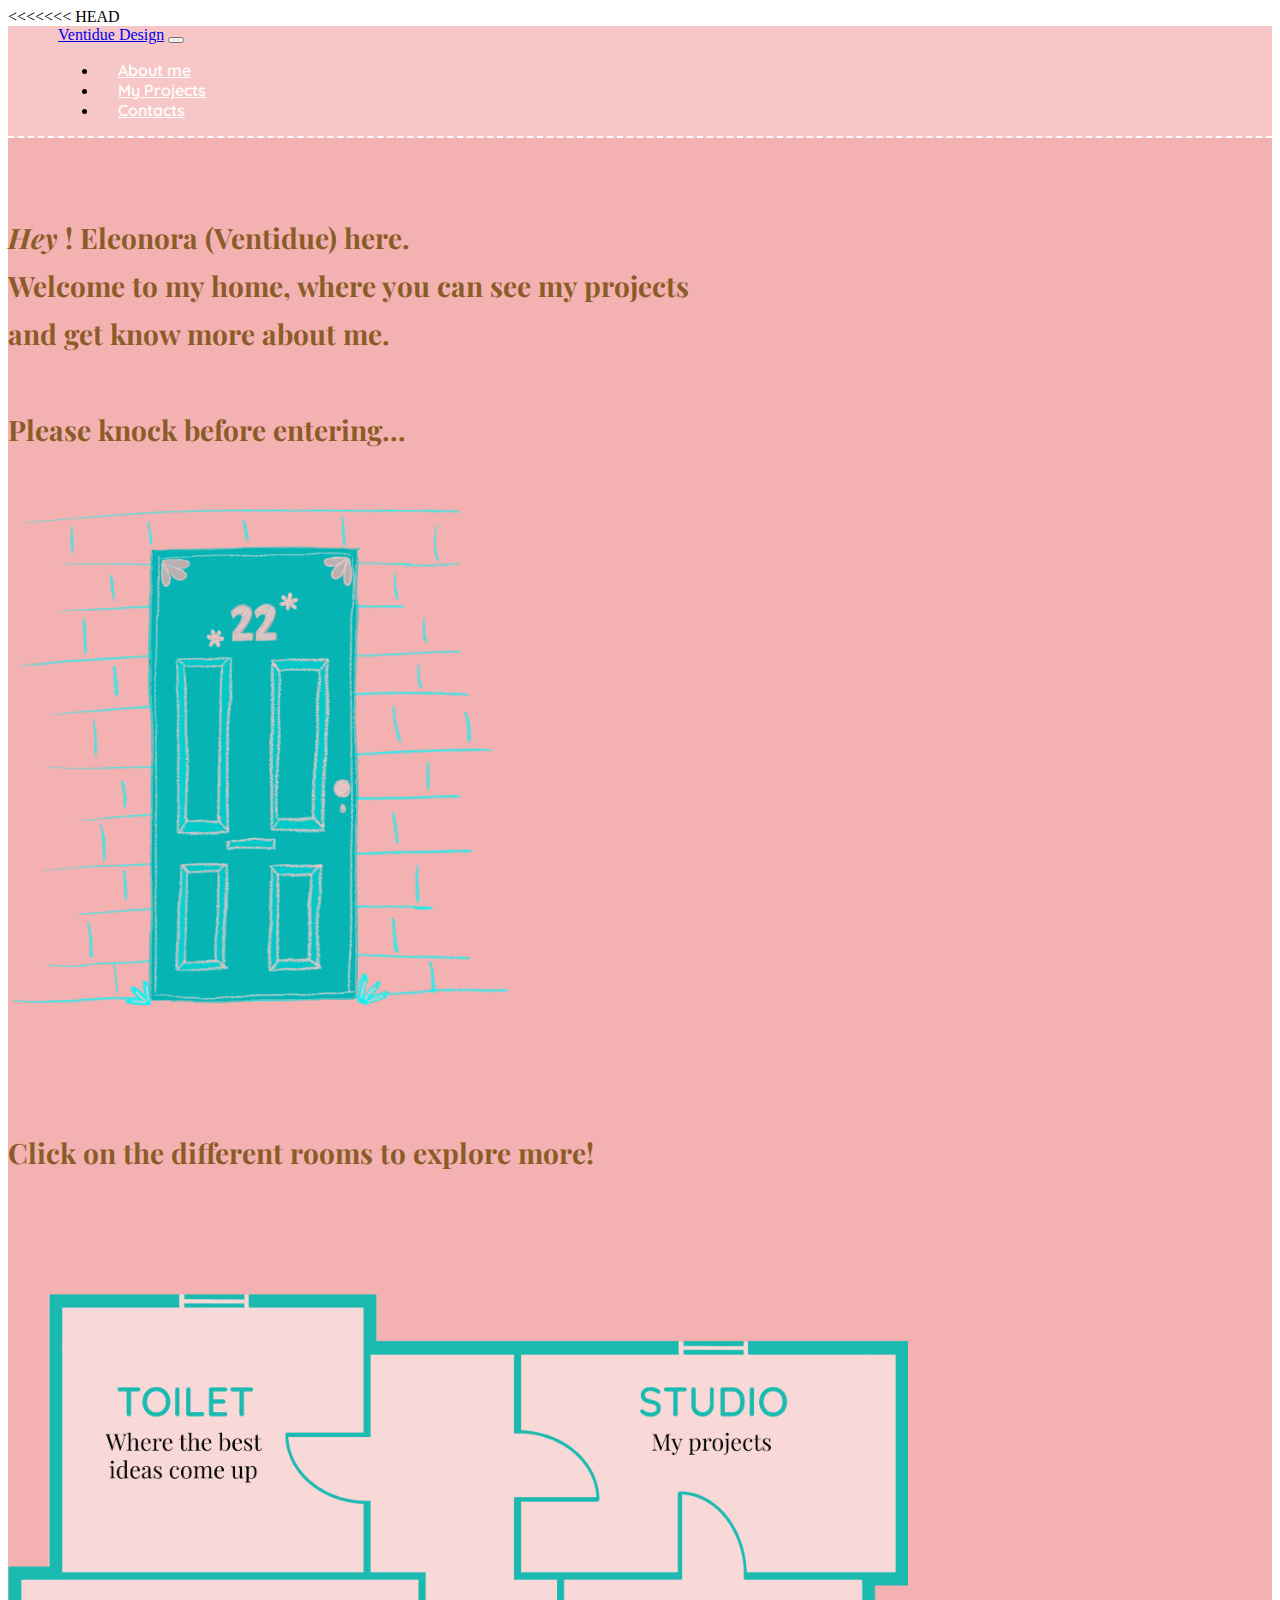
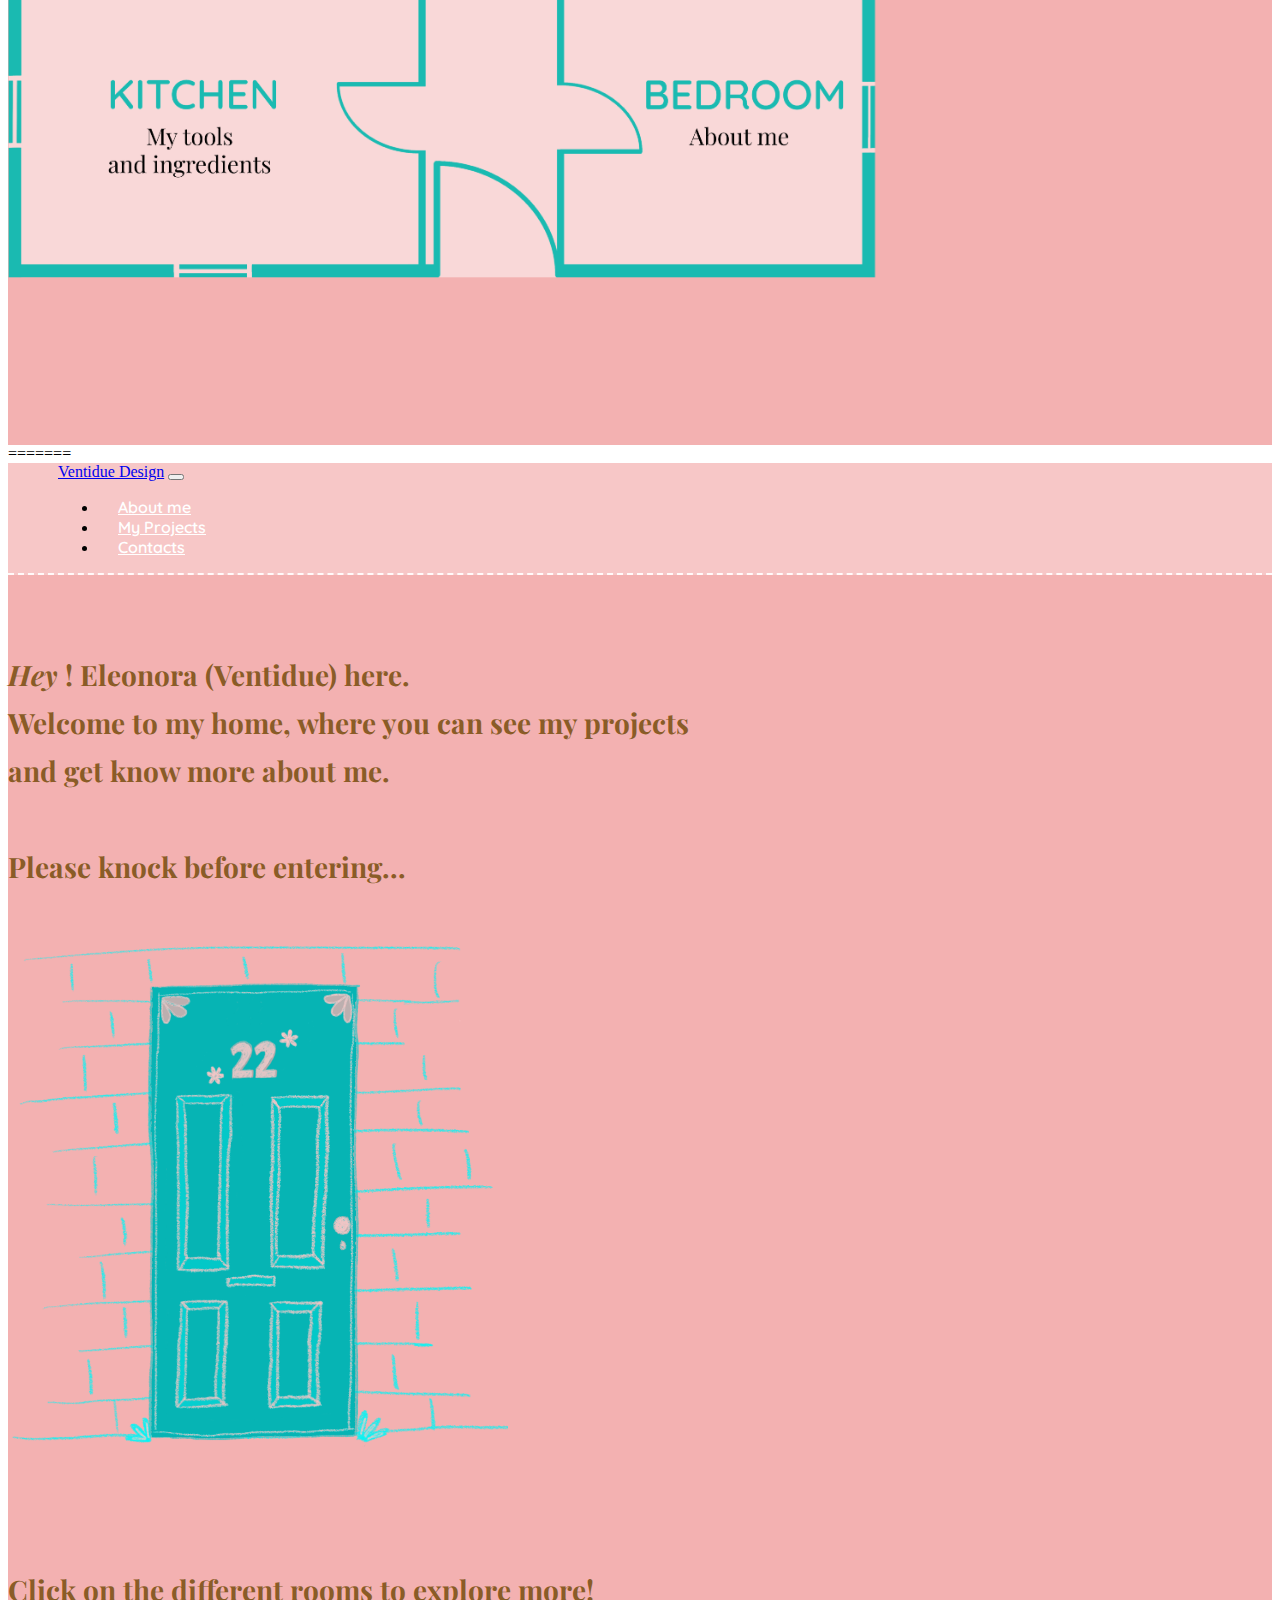
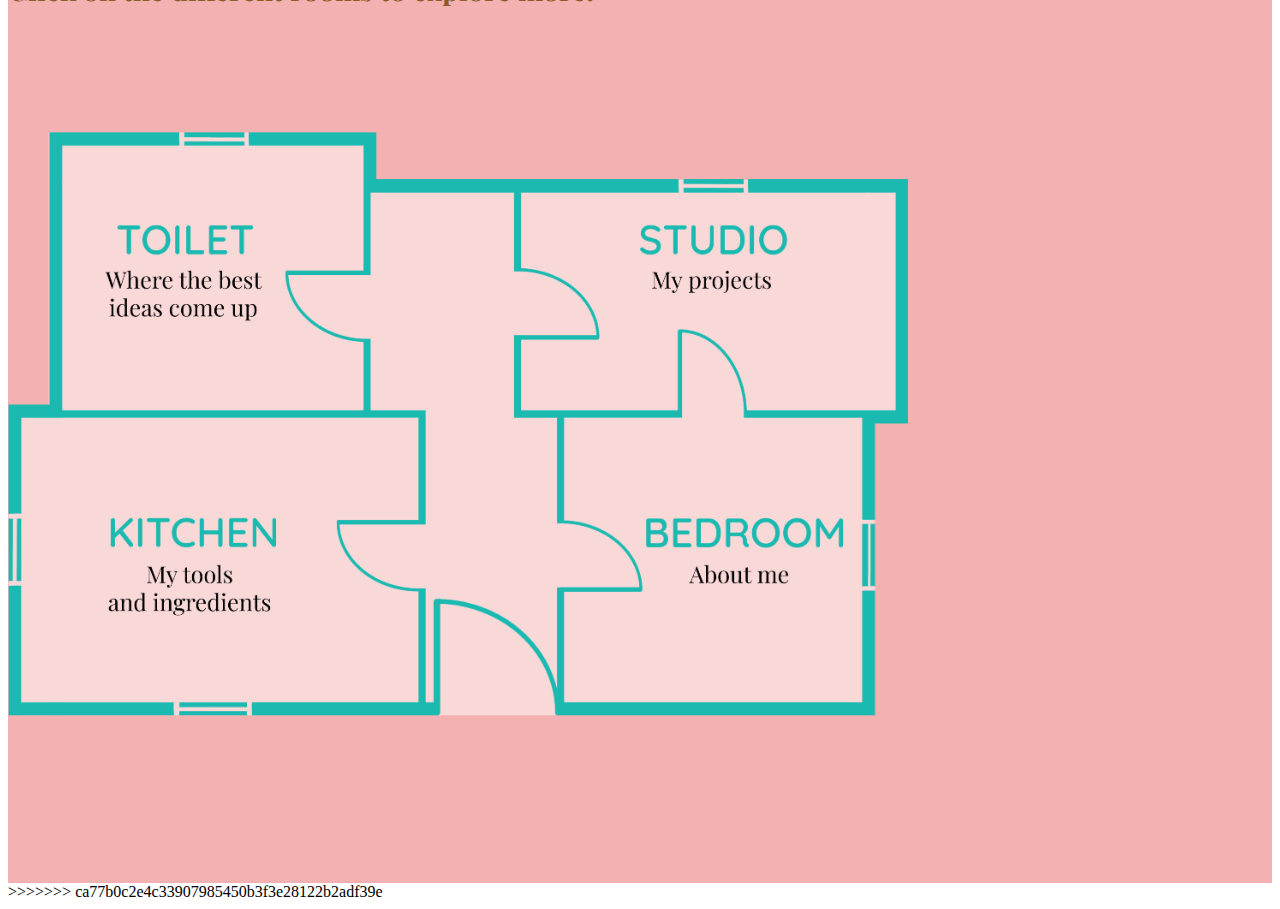
<file: index.html>
<<<<<<< HEAD
<!DOCTYPE html>
<html lang="en">
<head>
    <meta charset="UTF-8">
    <meta http-equiv="X-UA-Compatible" content="IE=edge">
    <meta name="viewport" content="width=device-width, initial-scale=1.0">
    <title>Ventidue - Eleonora De Luca Portfolio</title>
    <link rel="shortcut icon" type="image/png" href="/assets/img/favicon.png">
    <link href="https://fonts.googleapis.com/css2?family=Playfair+Display:wght@400;500;700&family=Quicksand:wght@300;400;600;700&display=swap" rel="stylesheet">
    <link href="https://fonts.googleapis.com/css2?family=Quicksand:wght@300;400;600;700&display=swap" rel="stylesheet">
    <link href="https://cdn.jsdelivr.net/npm/bootstrap@5.1.2/dist/css/bootstrap.min.css" rel="stylesheet"
        integrity="sha384-uWxY/CJNBR+1zjPWmfnSnVxwRheevXITnMqoEIeG1LJrdI0GlVs/9cVSyPYXdcSF" crossorigin="anonymous">
    <link rel="stylesheet" href="css/style.css">
</head>
<body>

    <div class="container-fluid">
        
            <nav class="navbar navbar-expand-lg navbar-dark bg-dark fixed-top">
                <a class="navbar-brand text-white" href="/index.html">Ventidue Design</a>
                <button class="navbar-toggler" type="button" data-bs-toggle="collapse" data-bs-target="#navbarSupportedContent"
                    aria-controls="navbarSupportedContent" aria-expanded="false" aria-label="Toggle navigation">
                    <span class="navbar-toggler-icon"  ></span>
                  </button>
                  <div class="collapse navbar-collapse" id="navbarSupportedContent">
                    <ul class="navbar-nav ms-auto text-center mb-2 mb-lg-0">
                      <li class="nav-item">
                        <a class="nav-link" aria-current="page" href="/aboutme.html">About me</a>
                      </li>
                      <li class="nav-item">
                        <a class="nav-link" href="/portfolio/myprojects/index.html">My Projects</a>
                      </li>
                      <li class="nav-item">
                        <a class="nav-link" href="/contacts.html">Contacts</a>
                      </li>
                    </ul>
                </div>
            </nav>
      
        

        <div class="container">
            <div class="row">
                <div class="col text-center mt-5 pt-3">
                    <div class="mywelcome">
                        <h1><em>Hey</em>&nbsp;! Eleonora (Ventidue) here.<br>
                            Welcome to my home, where you can see my projects<br>
                            and get know more about me.<br><br>
                            Please knock before entering...
                        </h1>
                    </div>
                </div>
            </div>
            <div class="row">
                <div class="col">
                    <div class="mydoorimg"><a href="#myexplore"><img src="assets/img/Untitled_Artwork (4).png"  style="cursor: grabbing;" class="img-fluid mx-auto d-block" width="500px" height="auto" alt="My door"></a></div>
                </div>
            </div>
        </div>


        <div class="container">
            <div class="row">
                <div class="col text-center mt-5 pt-3">
                    <div class="myexplore" id="myexplore">
                        <h1>Click on the different rooms to explore more!
                        </h1>
                    </div>
                </div>
            </div>
            <div class="row">
                <div class="col">

                    <!--Image map xl-->
                    <div class="myplan">
                        <img src="assets/img/plany2a.png" class="img-fluid mx-auto d-block" width="900px" height="auto" alt="Planimetry of my website xl" usemap="#planimetry">
                        <map name="planimetry">
                            
                                    <area shape="rect" coords="34,150,360,427" alt="Toilet" href="/portfolio/toilet.html">
                                    <area shape="rect" coords="0,430,410,730" alt="Kitchen" href="/portfolio/kitchen.html">
                                    <area shape="rect" coords="550,430,860,730" alt="Bedroom" href="/aboutme.html">
                                    <area shape="rect" coords="510,200,925,427" alt="Studio" href="/portfolio/myprojects/index.html">
                                
                          </map>
                    </div>

                    <!--Image map l-->
                    <div class="myplan2">
                        <img src="assets/img/plany2a.png" class="img-fluid mx-auto d-block" width="900px" height="auto" alt="Planimetry of my website large" usemap="#planimetry2">
                        <map name="planimetry2">
                                
                                    <area shape="rect" coords="34,115,280,330" alt="Toilet" href="/portfolio/toilet.html">
                                    <area shape="rect" coords="0,330,320,555" alt="Kitchen" href="/portfolio/kitchen.html">
                                    <area shape="rect" coords="430,330,665,555" alt="Bedroom" href="/aboutme.html">
                                    <area shape="rect" coords="390,150,700,330" alt="Studio" href="/portfolio/myprojects/index.html">
                                
                        </map>
                    </div>

                    <!--Image map md-->
                    <div class="myplan3">
                        <img src="assets/img/plany2a.png" class="img-fluid mx-auto d-block" width="900px" height="auto" alt="Planimetry of my website medium" usemap="#planimetry3">
                        <map name="planimetry3">
                                
                                    <area shape="rect" coords="28,85,205,244" alt="Toilet" href="/portfolio/toilet.html">
                                    <area shape="rect" coords="5,244,235,415" alt="Kitchen" href="/portfolio/kitchen.html">
                                    <area shape="rect" coords="320,244,490,415" alt="Bedroom" href="/aboutme.html">
                                    <area shape="rect" coords="290,110,530,244" alt="Studio" href="/portfolio/myprojects/index.html">
                                
                        </map>
                    </div>

                    <!--Image map s-->
                    <div class="myplan4">
                        <img src="assets/img/plany2a.png" class="img-fluid mx-auto d-block" width="900px" height="auto" alt="Planimetry of my website small" usemap="#planimetry4">
                        <map name="planimetry4">
                                
                                    <area shape="rect" coords="28,85,205,244" alt="Toilet" href="/portfolio/toilet.html">
                                    <area shape="rect" coords="5,242,230,404" alt="Kitchen" href="/portfolio/kitchen.html">
                                    <area shape="rect" coords="306,244,479,404" alt="Bedroom" href="/aboutme.html">
                                    <area shape="rect" coords="285,110,530,244" alt="Studio" href="/portfolio/myprojects/index.html">
                                
                        </map>
                    </div>


                </div>
            </div>
        </div>
         

























    </div>

    <!--Javascript Bootstrap-->

    <script src="https://cdn.jsdelivr.net/npm/bootstrap@5.1.2/dist/js/bootstrap.bundle.min.js"
        integrity="sha384-kQtW33rZJAHjgefvhyyzcGF3C5TFyBQBA13V1RKPf4uH+bwyzQxZ6CmMZHmNBEfJ"
        crossorigin="anonymous"></script>

    


    
</body>
</html>
=======
<!DOCTYPE html>
<html lang="en">
<head>
    <meta charset="UTF-8">
    <meta http-equiv="X-UA-Compatible" content="IE=edge">
    <meta name="viewport" content="width=device-width, initial-scale=1.0">
    <title>Ventidue - Eleonora De Luca Portfolio</title>
    <link rel="shortcut icon" type="image/png" href="/assets/img/favicon.png">
    <link href="https://fonts.googleapis.com/css2?family=Playfair+Display:wght@400;500;700&family=Quicksand:wght@300;400;600;700&display=swap" rel="stylesheet">
    <link href="https://fonts.googleapis.com/css2?family=Quicksand:wght@300;400;600;700&display=swap" rel="stylesheet">
    <link href="https://cdn.jsdelivr.net/npm/bootstrap@5.1.2/dist/css/bootstrap.min.css" rel="stylesheet"
        integrity="sha384-uWxY/CJNBR+1zjPWmfnSnVxwRheevXITnMqoEIeG1LJrdI0GlVs/9cVSyPYXdcSF" crossorigin="anonymous">
    <link rel="stylesheet" href="/css/style.css">
</head>
<body>

    <div class="container-fluid">
        
            <nav class="navbar navbar-expand-lg navbar-dark bg-dark fixed-top">
                <a class="navbar-brand text-white" href="/index.html">Ventidue Design</a>
                <button class="navbar-toggler" type="button" data-bs-toggle="collapse" data-bs-target="#navbarSupportedContent"
                    aria-controls="navbarSupportedContent" aria-expanded="false" aria-label="Toggle navigation">
                    <span class="navbar-toggler-icon"  ></span>
                  </button>
                  <div class="collapse navbar-collapse" id="navbarSupportedContent">
                    <ul class="navbar-nav ms-auto text-center mb-2 mb-lg-0">
                      <li class="nav-item">
                        <a class="nav-link" aria-current="page" href="/aboutme.html">About me</a>
                      </li>
                      <li class="nav-item">
                        <a class="nav-link" href="/portfolio/myprojects/index.html">My Projects</a>
                      </li>
                      <li class="nav-item">
                        <a class="nav-link" href="/contacts.html">Contacts</a>
                      </li>
                    </ul>
                </div>
            </nav>
      
        

        <div class="container">
            <div class="row">
                <div class="col text-center mt-5 pt-3">
                    <div class="mywelcome">
                        <h1><em>Hey</em>&nbsp;! Eleonora (Ventidue) here.<br>
                            Welcome to my home, where you can see my projects<br>
                            and get know more about me.<br><br>
                            Please knock before entering...
                        </h1>
                    </div>
                </div>
            </div>
            <div class="row">
                <div class="col">
                    <div class="mydoorimg"><a href="#myexplore"><img src="assets/img/Untitled_Artwork (4).png"  style="cursor: grabbing;" class="img-fluid mx-auto d-block" width="500px" height="auto" alt="My door"></a></div>
                </div>
            </div>
        </div>


        <div class="container">
            <div class="row">
                <div class="col text-center mt-5 pt-3">
                    <div class="myexplore" id="myexplore">
                        <h1>Click on the different rooms to explore more!
                        </h1>
                    </div>
                </div>
            </div>
            <div class="row">
                <div class="col">

                    <!--Image map xl-->
                    <div class="myplan">
                        <img src="assets/img/plany2a.png" class="img-fluid mx-auto d-block" width="900px" height="auto" alt="Planimetry of my website xl" usemap="#planimetry">
                        <map name="planimetry">
                            
                                    <area shape="rect" coords="34,150,360,427" alt="Toilet" href="/portfolio/toilet.html">
                                    <area shape="rect" coords="0,430,410,730" alt="Kitchen" href="/portfolio/kitchen.html">
                                    <area shape="rect" coords="550,430,860,730" alt="Bedroom" href="/aboutme.html">
                                    <area shape="rect" coords="510,200,925,427" alt="Studio" href="/portfolio/myprojects/index.html">
                                
                          </map>
                    </div>

                    <!--Image map l-->
                    <div class="myplan2">
                        <img src="assets/img/plany2a.png" class="img-fluid mx-auto d-block" width="900px" height="auto" alt="Planimetry of my website large" usemap="#planimetry2">
                        <map name="planimetry2">
                                
                                    <area shape="rect" coords="34,115,280,330" alt="Toilet" href="/portfolio/toilet.html">
                                    <area shape="rect" coords="0,330,320,555" alt="Kitchen" href="/portfolio/kitchen.html">
                                    <area shape="rect" coords="430,330,665,555" alt="Bedroom" href="/aboutme.html">
                                    <area shape="rect" coords="390,150,700,330" alt="Studio" href="/portfolio/myprojects/index.html">
                                
                        </map>
                    </div>

                    <!--Image map md-->
                    <div class="myplan3">
                        <img src="assets/img/plany2a.png" class="img-fluid mx-auto d-block" width="900px" height="auto" alt="Planimetry of my website medium" usemap="#planimetry3">
                        <map name="planimetry3">
                                
                                    <area shape="rect" coords="28,85,205,244" alt="Toilet" href="/portfolio/toilet.html">
                                    <area shape="rect" coords="5,244,235,415" alt="Kitchen" href="/portfolio/kitchen.html">
                                    <area shape="rect" coords="320,244,490,415" alt="Bedroom" href="/aboutme.html">
                                    <area shape="rect" coords="290,110,530,244" alt="Studio" href="/portfolio/myprojects/index.html">
                                
                        </map>
                    </div>

                    <!--Image map s-->
                    <div class="myplan4">
                        <img src="assets/img/plany2a.png" class="img-fluid mx-auto d-block" width="900px" height="auto" alt="Planimetry of my website small" usemap="#planimetry4">
                        <map name="planimetry4">
                                
                                    <area shape="rect" coords="28,85,205,244" alt="Toilet" href="/portfolio/toilet.html">
                                    <area shape="rect" coords="5,242,230,404" alt="Kitchen" href="/portfolio/kitchen.html">
                                    <area shape="rect" coords="306,244,479,404" alt="Bedroom" href="/aboutme.html">
                                    <area shape="rect" coords="285,110,530,244" alt="Studio" href="/portfolio/myprojects/index.html">
                                
                        </map>
                    </div>


                </div>
            </div>
        </div>
         

























    </div>

    <!--Javascript Bootstrap-->

    <script src="https://cdn.jsdelivr.net/npm/bootstrap@5.1.2/dist/js/bootstrap.bundle.min.js"
        integrity="sha384-kQtW33rZJAHjgefvhyyzcGF3C5TFyBQBA13V1RKPf4uH+bwyzQxZ6CmMZHmNBEfJ"
        crossorigin="anonymous"></script>

    


    
</body>
</html>
>>>>>>> ca77b0c2e4c33907985450b3f3e28122b2adf39e
</file>
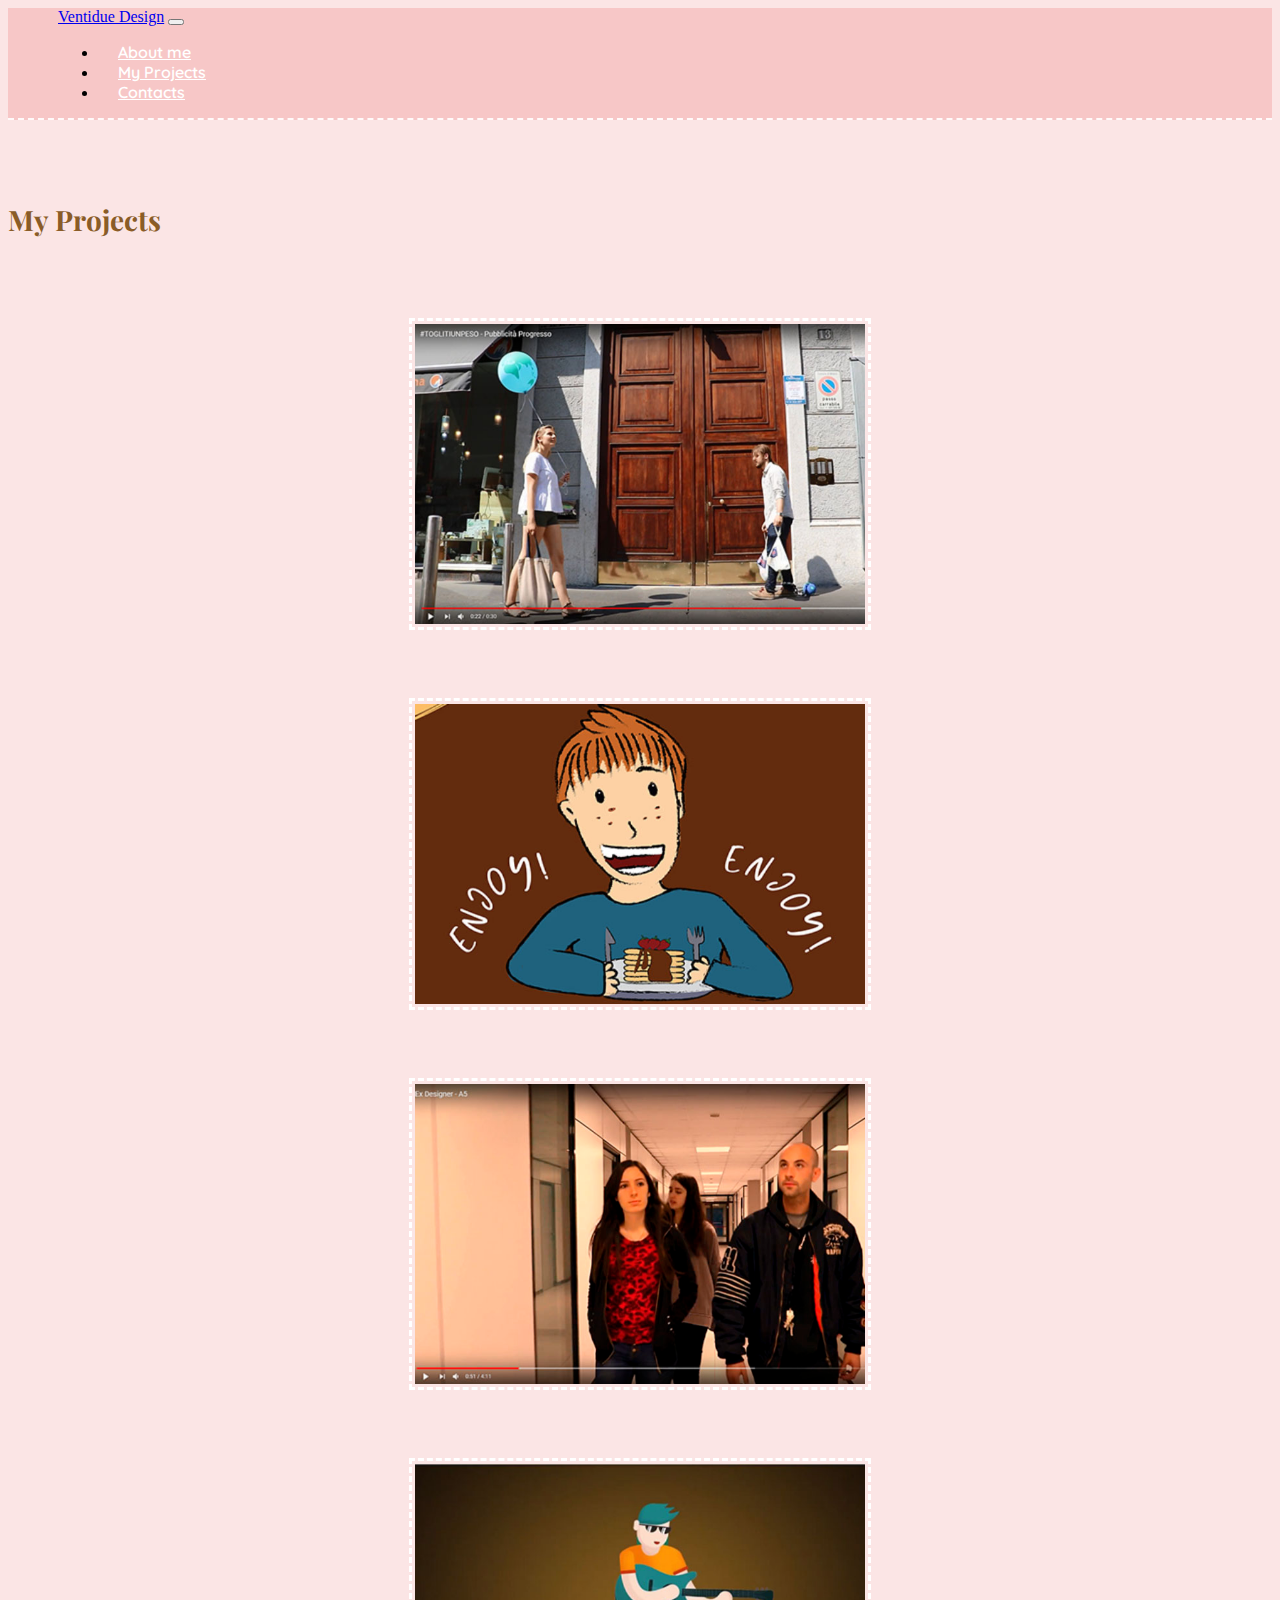
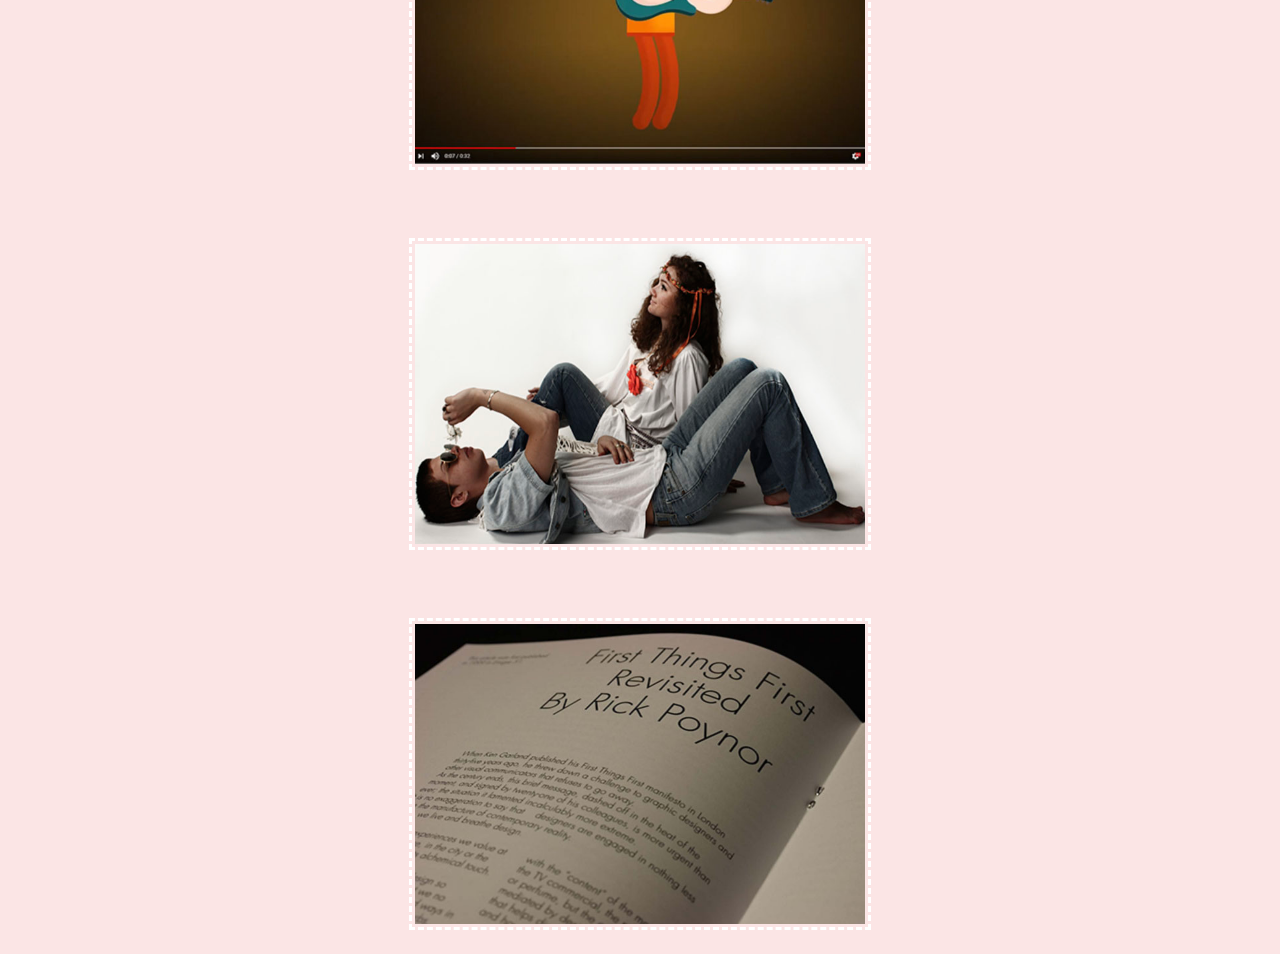
<file: portfolio/myprojects/index.html>
<!DOCTYPE html>
<html lang="en">
<head>
    <meta charset="UTF-8">
    <meta http-equiv="X-UA-Compatible" content="IE=edge">
    <meta name="viewport" content="width=device-width, initial-scale=1.0">
    <title>Ventidue - Eleonora De Luca Portfolio</title>
    <link rel="shortcut icon" type="image/png" href="/assets/img/favicon.png">
    <link href="https://fonts.googleapis.com/css2?family=Playfair+Display:wght@400;500;700&family=Quicksand:wght@300;400;600;700&display=swap" rel="stylesheet">
    <link href="https://fonts.googleapis.com/css2?family=Quicksand:wght@300;400;600;700&display=swap" rel="stylesheet">
    <link href="https://cdn.jsdelivr.net/npm/bootstrap@5.1.2/dist/css/bootstrap.min.css" rel="stylesheet"
        integrity="sha384-uWxY/CJNBR+1zjPWmfnSnVxwRheevXITnMqoEIeG1LJrdI0GlVs/9cVSyPYXdcSF" crossorigin="anonymous">
    <link rel="stylesheet" href="/css/style.css">
    <link rel="stylesheet" href="/css/styleportfolio.css">

</head>
<body>

    <div class="container-fluid">
        
            <nav class="navbar navbar-expand-lg navbar-dark bg-dark fixed-top">
                <a class="navbar-brand text-white" href="/index.html">Ventidue Design</a>
                <button class="navbar-toggler" type="button" data-bs-toggle="collapse" data-bs-target="#navbarSupportedContent"
                    aria-controls="navbarSupportedContent" aria-expanded="false" aria-label="Toggle navigation">
                    <span class="navbar-toggler-icon"></span>
                  </button>
                  <div class="collapse navbar-collapse" id="navbarSupportedContent">
                    <ul class="navbar-nav ms-auto text-center mb-2 mb-lg-0">
                      <li class="nav-item">
                        <a class="nav-link" aria-current="page" href="/aboutme.html">About me</a>
                      </li>
                      <li class="nav-item">
                        <a class="nav-link" href="/portfolio/myprojects/index.html">My Projects</a>
                      </li>
                      <li class="nav-item">
                        <a class="nav-link" href="/contacts.html">Contacts</a>
                      </li>
                    </ul>
                </div>
            </nav>
      
        

        <div class="container">
            <div class="row">
                <div class="col text-center mt-5 pt-3 pb-5">
                    <div class="myprojects">
                        <h1 style="padding-top: 57px;">My Projects
                        </h1>
                    </div>
                </div>
            </div></div>



        
          <div class="container text-center">
          <div class="row">
            <div class="col">
              <div class="my2sx">
                <a href="/portfolio/myprojects/socialadv.html"><img src="/assets/img/spina3.jpg" alt="Social Adv Img Link" width="450" height="300" class="myimg1">
                <div class="overlay">
                  <div class="text">SOCIAL ADVERTISING</div>
                </div></a>
                </div>
            </div>
           
            <div class="col">
              <div class="my2dx">
                <a href="/portfolio/myprojects/flyers.html">
                  <img src="/assets/img/pancakeS.jpg" alt="Illustrated Flyers Img Link" width="450" height="300" class="myimg1">
                  <div class="overlaydx">
                    <div class="text">ILLUSTRATED FLYERS</div></div>
                </a>
            </div>
          </div>
        </div>
        

          <div class="row">
            <div class="col">
              <div class="my2sx">
                <a href="/portfolio/myprojects/exdesigners.html">
                  <img src="/assets/img/exdesigner.jpg" alt="Video Ex Designer Img Link" width="450" height="300" class="myimg1">
                  <div class="overlay">
                    <div class="text">VIDEO EX DESIGNER</div>
                  </div>
                </a>
                </div>
            </div>
           
            <div class="col">
              <div class="my2dx"><a href="/portfolio/myprojects/motion.html">
                <img src="/assets/img/motion.jpg" alt="Motion Graphics Img Link" width="450" height="300" class="myimg1">
                  <div class="overlaydx">
                    <div class="text">MOTION GRAPHICS</div></div>
              </a>
            </div>
          </div>
        </div>
        
         
        <div class="row">
            <div class="col">
              <div class="my2sx">
                <a href="/portfolio/myprojects/photos.html">
                   <img src="/assets/img/hippie2.jpg" alt="Fashion Photography Img Link" width="450" height="300" class="myimg1">
                    <div class="overlay">
                      <div class="text">FASHION PHOTOGRAPHY</div>
                    </div>
               </a>
                </div>
            </div>

            <div class="col mb-5 pb-5">
              <div class="my2dx ">
                <a href="/portfolio/myprojects/typo.html">
                  
                    <img src="/assets/img/ftf.jpg" alt="Typography Img Link" width="450" height="300" class="myimg1">
                    <div class="overlaydx">
                      <div class="text">TYPOGRAPHY</div>
                    </div>
                </a>
            </div>
          </div>
        </div>
        </div>

      


      
          
         
            
            


        
         



        





















    </div>

    <!--Javascript Bootstrap-->

    <script src="https://cdn.jsdelivr.net/npm/bootstrap@5.1.2/dist/js/bootstrap.bundle.min.js"
        integrity="sha384-kQtW33rZJAHjgefvhyyzcGF3C5TFyBQBA13V1RKPf4uH+bwyzQxZ6CmMZHmNBEfJ"
        crossorigin="anonymous"></script>

    


    
</body>
</html>
</file>
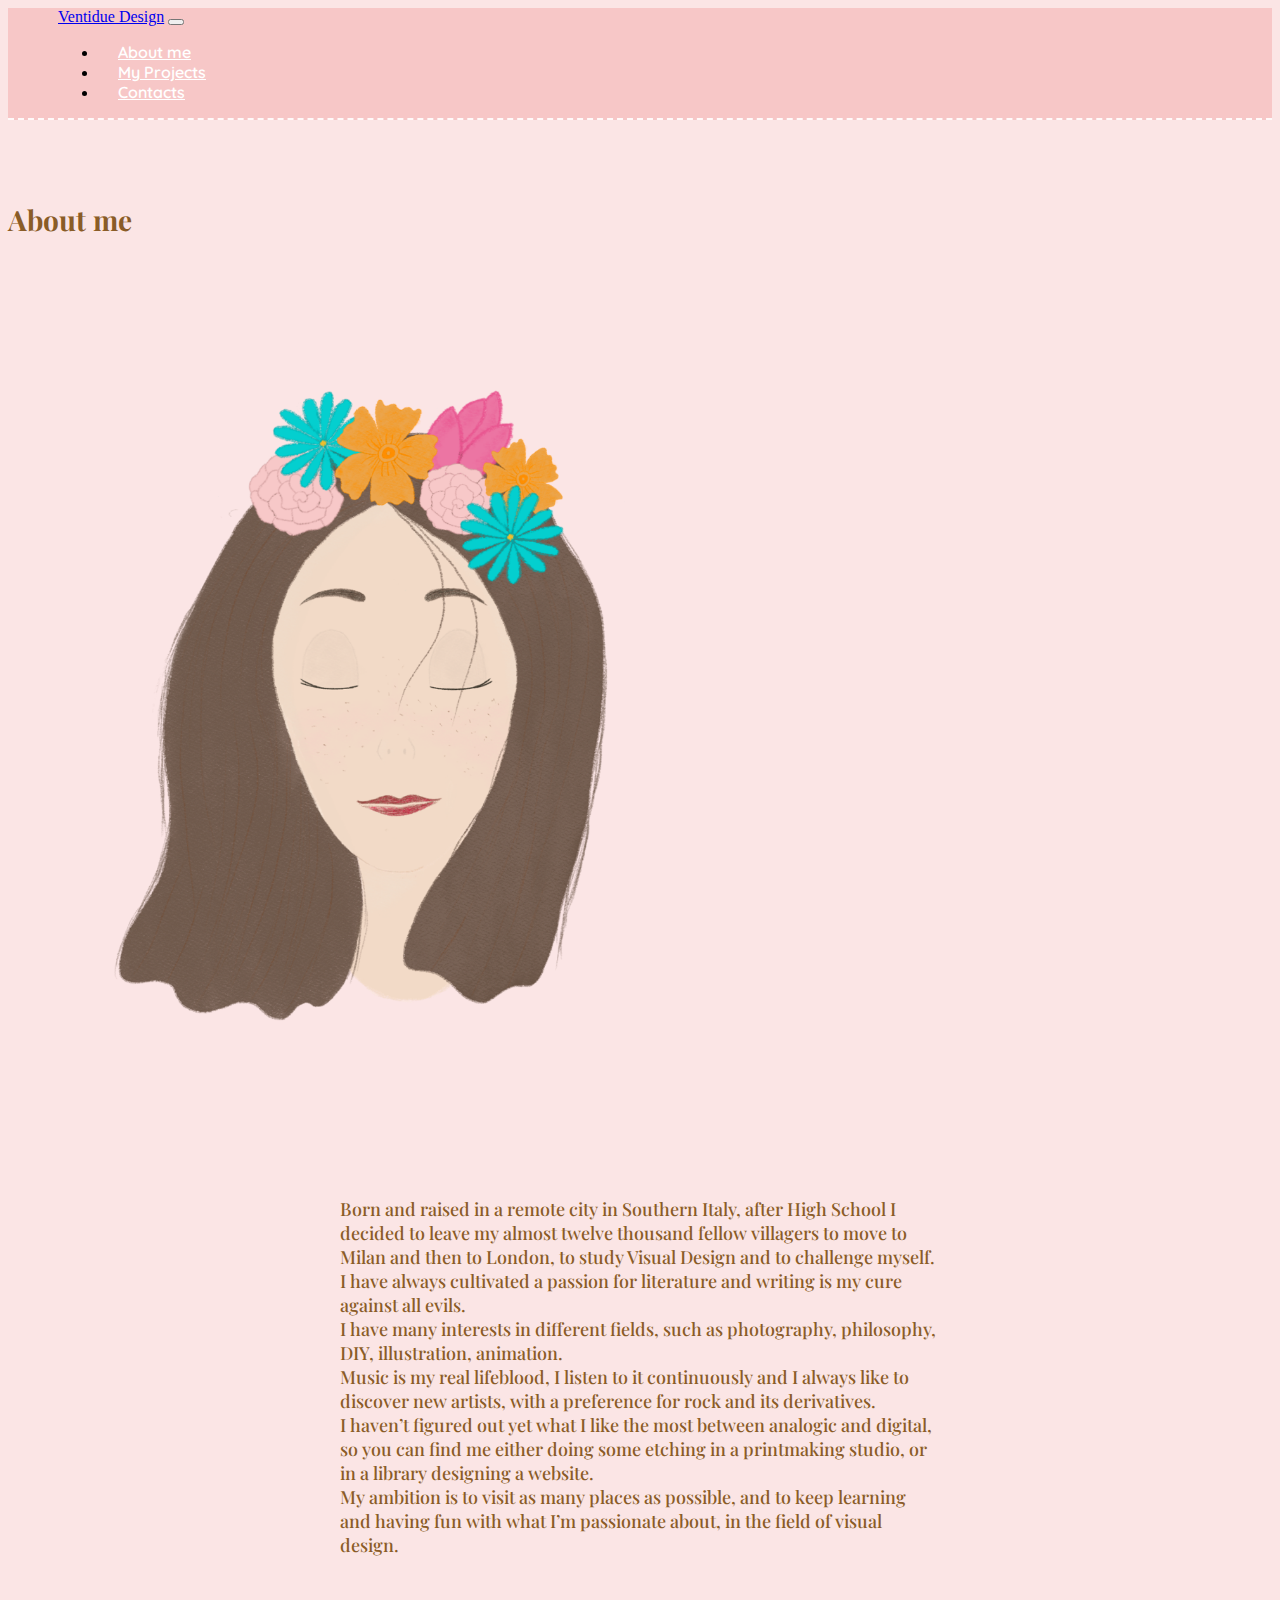
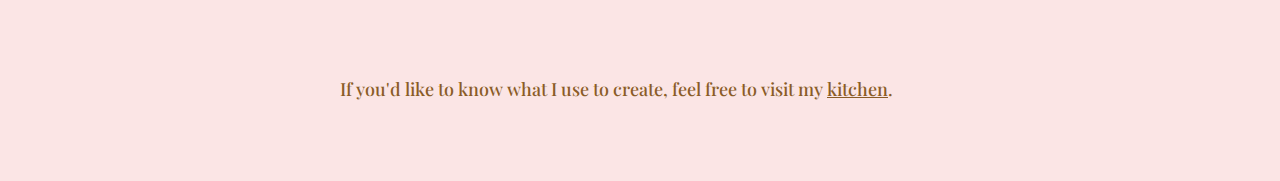
<file: aboutme.html>
<!DOCTYPE html>
<html lang="en">
<head>
    <meta charset="UTF-8">
    <meta http-equiv="X-UA-Compatible" content="IE=edge">
    <meta name="viewport" content="width=device-width, initial-scale=1.0">
    <title>Ventidue - Eleonora De Luca Portfolio</title>
    <link rel="shortcut icon" type="image/png" href="/assets/img/favicon.png">
    <link href="https://fonts.googleapis.com/css2?family=Playfair+Display:wght@400;500;700&family=Quicksand:wght@300;400;600;700&display=swap" rel="stylesheet">
    <link href="https://fonts.googleapis.com/css2?family=Quicksand:wght@300;400;600;700&display=swap" rel="stylesheet">
    <link href="https://cdn.jsdelivr.net/npm/bootstrap@5.1.2/dist/css/bootstrap.min.css" rel="stylesheet"
        integrity="sha384-uWxY/CJNBR+1zjPWmfnSnVxwRheevXITnMqoEIeG1LJrdI0GlVs/9cVSyPYXdcSF" crossorigin="anonymous">
    <link rel="stylesheet" href="/css/style.css">
    <link rel="stylesheet" href="/css/styleaboutme.css">
    
</head>

<style>
    .linkitchen {color: rgb(138, 92, 39);}
    .linkitchen:hover {color: black;}
</style>

<body>

    <div class="container-fluid">
        
            <nav class="navbar navbar-expand-lg navbar-dark bg-dark fixed-top">
                <a class="navbar-brand text-white" href="/index.html">Ventidue Design</a>
                <button class="navbar-toggler" type="button" data-bs-toggle="collapse" data-bs-target="#navbarSupportedContent"
                    aria-controls="navbarSupportedContent" aria-expanded="false" aria-label="Toggle navigation">
                    <span class="navbar-toggler-icon"  ></span>
                  </button>
                  <div class="collapse navbar-collapse" id="navbarSupportedContent">
                    <ul class="navbar-nav ms-auto text-center mb-2 mb-lg-0">
                      <li class="nav-item">
                        <a class="nav-link" aria-current="page" href="/aboutme.html">About me</a>
                      </li>
                      <li class="nav-item">
                        <a class="nav-link" href="/portfolio/myprojects/index.html">My Projects</a>
                      </li>
                      <li class="nav-item">
                        <a class="nav-link" href="/contacts.html">Contacts</a>
                      </li>
                    </ul>
                </div>
            </nav>

            <div class="container">

                <div class="row">
                    <div class="col text-center mt-5 pt-3">
                        <div class="mywelcome">
                            <h1>About me
                            </h1>
                        </div>
                    </div>
                </div>
                
                <div class="row">
                    <div class="col-s-12 col-xl-5 ">
                        <div class="mypic"><img src="/assets/img/myselfshort.png" class="img-fluid d-block" width="900px" height="auto" alt="Myself illustration"></div>
                    </div>
                    <div class="col-s-12 col-xl-7 ">
                        <div class="mybio"><p>Born and raised in a remote city in Southern Italy, after
                            High School I decided to leave my almost twelve thousand
                            fellow villagers to move to Milan and then to
                            London, to study Visual Design and to
                            challenge myself.<br>
                            I have always cultivated a passion for literature and
                            writing is my cure against all evils.<br>
                            I have many interests in different fields, such as photography,
                            philosophy, DIY, illustration, animation.<br>
                            Music is my real lifeblood, I listen to it continuously
                            and I always like to discover new artists, with a preference
                            for rock and its derivatives.<br>
                            
                            I haven’t figured out yet what I like the most between analogic and digital,
                            so you can find me either doing some etching in a printmaking studio, 
                            or in a library designing a website.<br>
                            
                            
                            My ambition is to visit as many places as possible,
                            and to keep learning and having fun with what I’m passionate 
                            about, in the field of visual design.
                            </p>
                        <p>If you'd like to know what I use to create, feel free to visit my <a class="linkitchen" href="/portfolio/kitchen.html">kitchen</a>.</p></div>
                    </div>
                </div>
            </div>




















        </div>

        <!--Javascript Bootstrap-->
    
        <script src="https://cdn.jsdelivr.net/npm/bootstrap@5.1.2/dist/js/bootstrap.bundle.min.js"
            integrity="sha384-kQtW33rZJAHjgefvhyyzcGF3C5TFyBQBA13V1RKPf4uH+bwyzQxZ6CmMZHmNBEfJ"
            crossorigin="anonymous"></script>
    
        
    
    
        
    </body>
    </html>
</file>
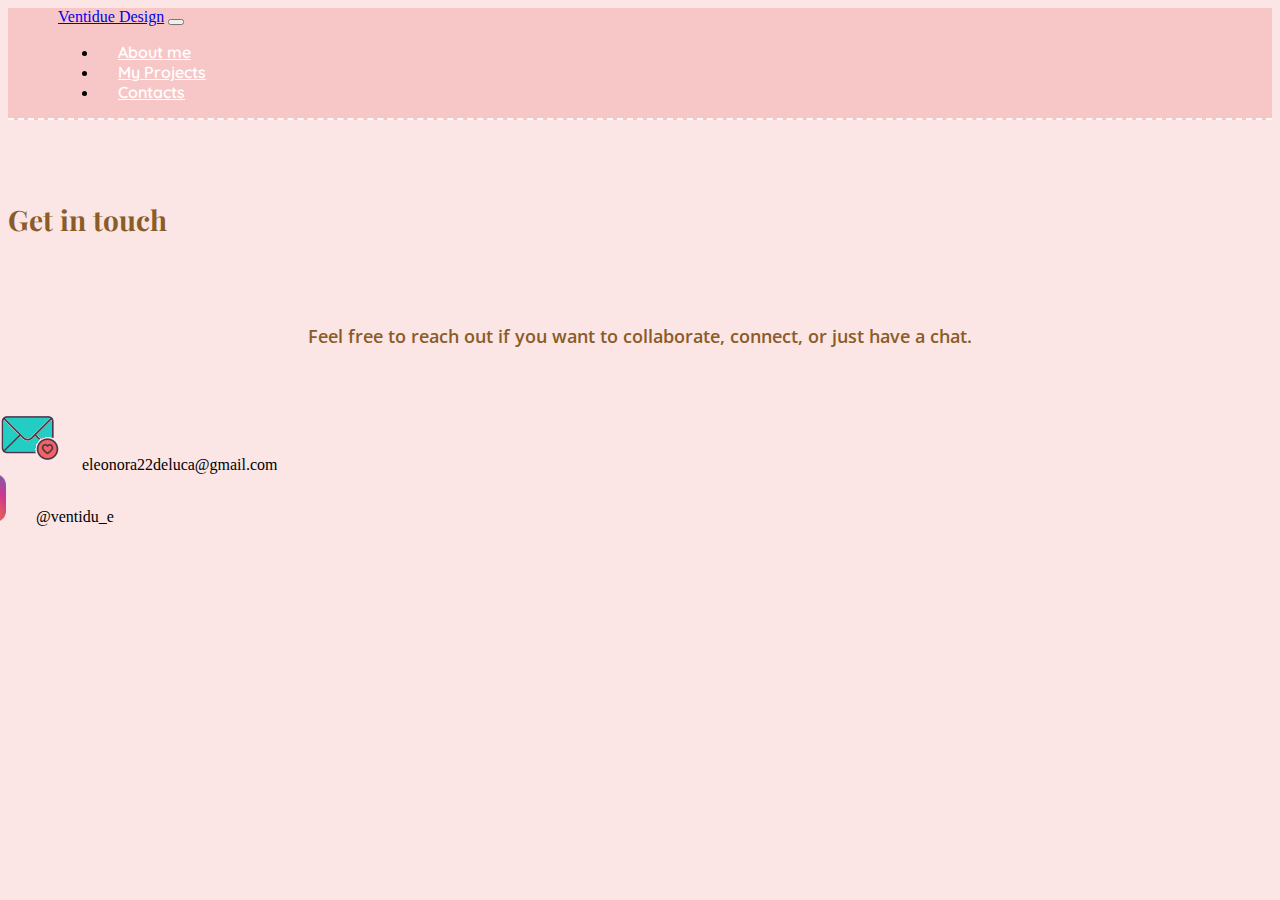
<file: contacts.html>
<!DOCTYPE html>
<html lang="en">
<head>
    <meta charset="UTF-8">
    <meta http-equiv="X-UA-Compatible" content="IE=edge">
    <meta name="viewport" content="width=device-width, initial-scale=1.0">
    <title>Ventidue - Eleonora De Luca Portfolio</title>
    <link rel="shortcut icon" type="image/png" href="/assets/img/favicon.png">
    <link href="https://fonts.googleapis.com/css2?family=Open+Sans:wght@300;400;600;700&display=swap" rel="stylesheet">
    <link href="https://fonts.googleapis.com/css2?family=Playfair+Display:wght@400;500;700&family=Quicksand:wght@300;400;600;700&display=swap" rel="stylesheet">
    <link href="https://fonts.googleapis.com/css2?family=Quicksand:wght@300;400;600;700&display=swap" rel="stylesheet">
    <link href="https://cdn.jsdelivr.net/npm/bootstrap@5.1.2/dist/css/bootstrap.min.css" rel="stylesheet"
        integrity="sha384-uWxY/CJNBR+1zjPWmfnSnVxwRheevXITnMqoEIeG1LJrdI0GlVs/9cVSyPYXdcSF" crossorigin="anonymous">
    <link rel="stylesheet" href="/css/stylecontacts.css">
    <link rel="stylesheet" href="/css/style.css">

</head>
<body>

    <div class="container-fluid">
        
            <nav class="navbar navbar-expand-lg navbar-dark bg-dark fixed-top">
                <a class="navbar-brand text-white" href="/index.html">Ventidue Design</a>
                <button class="navbar-toggler" type="button" data-bs-toggle="collapse" data-bs-target="#navbarSupportedContent"
                    aria-controls="navbarSupportedContent" aria-expanded="false" aria-label="Toggle navigation">
                    <span class="navbar-toggler-icon"  ></span>
                  </button>
                  <div class="collapse navbar-collapse" id="navbarSupportedContent">
                    <ul class="navbar-nav ms-auto text-center mb-2 mb-lg-0">
                      <li class="nav-item">
                        <a class="nav-link" aria-current="page" href="/aboutme.html">About me</a>
                      </li>
                      <li class="nav-item">
                        <a class="nav-link" href="/portfolio/myprojects">My Projects</a>
                      </li>
                      <li class="nav-item">
                        <a class="nav-link" href="/contacts.html">Contacts</a>
                      </li>
                    </ul>
                </div>
            </nav>
      
        

        <div class="container">
            <div class="row">
                <div class="col text-center mt-5 pt-3">
                    <div class="myprojects">
                        <h1 style="padding-top: 57px;">Get in touch
                        </h1>
                    </div>
                </div>
            </div>

            <div class="mycontacts">
              <p>Feel free to reach out if you want to collaborate, connect, or just have a chat.</p>
              <div class="row">
                <div class="col-12 text-center ms-4 ps-3 mb-4">
                  <div class="myemail">
                    <a href="mailto:eleonora22deluca@gmail.com" target="_blank">
                      <img src="/assets/img/email.png" alt="Email logo"></a><span style="padding-left: 20px;">eleonora22deluca@gmail.com</span>
                    </div>
                </div>
                  <div class="col-12 text-center me-5 pe-5 mb-5 pb-5">
                    <div class="myinsta ">
                      <a href="https://www.instagram.com/ventidu_e" target="_blank">
                        <img src="/assets/img/instagram.png" alt="Instagram profile logo link" width="48px"></a><span style="padding-left: 30px;">@ventidu_e</span>
                    </div>
                  </div>
              </div>
            </div></div>
              
             


       

        
            
            


        
         

























    </div>

    <!--Javascript Bootstrap-->

    <script src="https://cdn.jsdelivr.net/npm/bootstrap@5.1.2/dist/js/bootstrap.bundle.min.js"
        integrity="sha384-kQtW33rZJAHjgefvhyyzcGF3C5TFyBQBA13V1RKPf4uH+bwyzQxZ6CmMZHmNBEfJ"
        crossorigin="anonymous"></script>

    


    
</body>
</html>
</file>
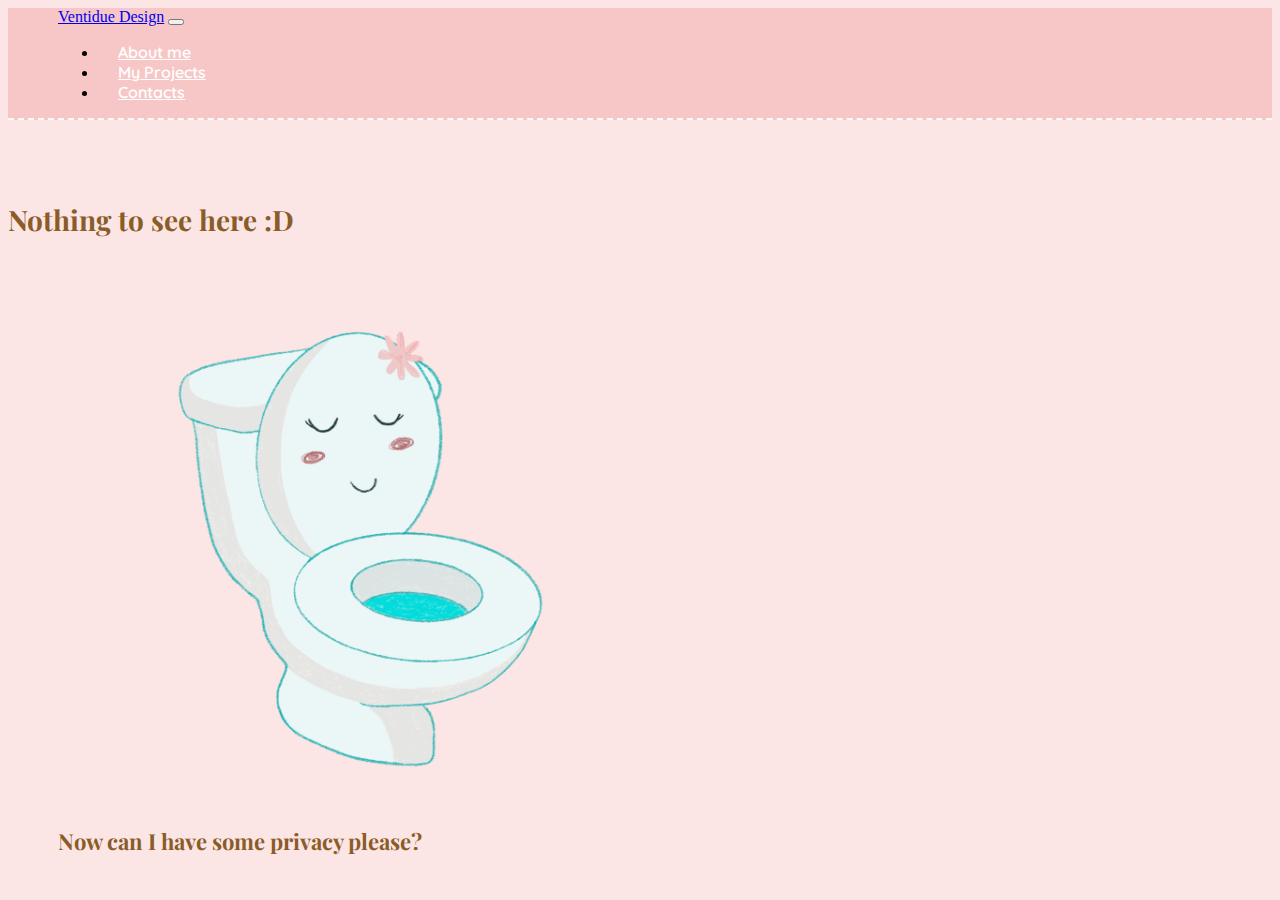
<file: portfolio/toilet.html>
<!DOCTYPE html>
<html lang="en">
<head>
    <meta charset="UTF-8">
    <meta http-equiv="X-UA-Compatible" content="IE=edge">
    <meta name="viewport" content="width=device-width, initial-scale=1.0">
    <title>Ventidue - Eleonora De Luca Portfolio</title>
    <link rel="shortcut icon" type="image/png" href="/assets/img/favicon.png">
    <link href="https://fonts.googleapis.com/css2?family=Playfair+Display:wght@400;500;700&family=Quicksand:wght@300;400;600;700&display=swap" rel="stylesheet">
    <link href="https://fonts.googleapis.com/css2?family=Quicksand:wght@300;400;600;700&display=swap" rel="stylesheet">
    <link href="https://cdn.jsdelivr.net/npm/bootstrap@5.1.2/dist/css/bootstrap.min.css" rel="stylesheet"
        integrity="sha384-uWxY/CJNBR+1zjPWmfnSnVxwRheevXITnMqoEIeG1LJrdI0GlVs/9cVSyPYXdcSF" crossorigin="anonymous">
    <link rel="stylesheet" href="/css/style.css">
    
</head>

<style>
    body {background-color: rgba(247, 199, 199, 0.459) !important;}
    .container-fluid {background-color: rgba(247, 199, 199, 0) !important;}
    .mytoiletimg {margin-left: 60px !important;}
    .myprivacy h1 {font-size: 22px; margin-top: -50px; margin-left: 50px; }
</style>

<body>

    <div class="container-fluid">
        
            <nav class="navbar navbar-expand-lg navbar-dark bg-dark fixed-top">
                <a class="navbar-brand text-white" href="/index.html">Ventidue Design</a>
                <button class="navbar-toggler" type="button" data-bs-toggle="collapse" data-bs-target="#navbarSupportedContent"
                    aria-controls="navbarSupportedContent" aria-expanded="false" aria-label="Toggle navigation">
                    <span class="navbar-toggler-icon"  ></span>
                  </button>
                  <div class="collapse navbar-collapse" id="navbarSupportedContent">
                    <ul class="navbar-nav ms-auto text-center mb-2 mb-lg-0">
                      <li class="nav-item">
                        <a class="nav-link" aria-current="page" href="/aboutme.html">About me</a>
                      </li>
                      <li class="nav-item">
                        <a class="nav-link" href="/portfolio/myprojects/index.html">My Projects</a>
                      </li>
                      <li class="nav-item">
                        <a class="nav-link" href="/contacts.html">Contacts</a>
                      </li>
                    </ul>
                </div>
            </nav>

            <div class="container">
                <div class="row">
                    <div class="col text-center mt-5 pt-3">
                        <div class="mywelcome">
                            <h1>Nothing to see here :D
                            </h1>
                        </div>
                    </div>
                </div>
                <div class="row">
                    <div class="col">
                        <div class="mytoiletimg"><a href="#"><img src="/assets/img/toilet (2).png"  style="cursor:not-allowed" class="img-fluid mx-auto d-block" width="600px" height="auto" alt="Toilet illustration"></a></div>
                    </div>
                </div>
            </div>
    
    
            <div class="container">
                <div class="row">
                    <div class="col text-center my-5 pb-5">
                        <div class="myprivacy">
                            <h1>Now can I have some privacy please?
                            </h1>
                        </div>
                    </div>
                </div>
      
        

       

















        </div>
    </div>

    <!--Javascript Bootstrap-->

    <script src="https://cdn.jsdelivr.net/npm/bootstrap@5.1.2/dist/js/bootstrap.bundle.min.js"
        integrity="sha384-kQtW33rZJAHjgefvhyyzcGF3C5TFyBQBA13V1RKPf4uH+bwyzQxZ6CmMZHmNBEfJ"
        crossorigin="anonymous"></script>

    


    
</body>
</html>
</file>
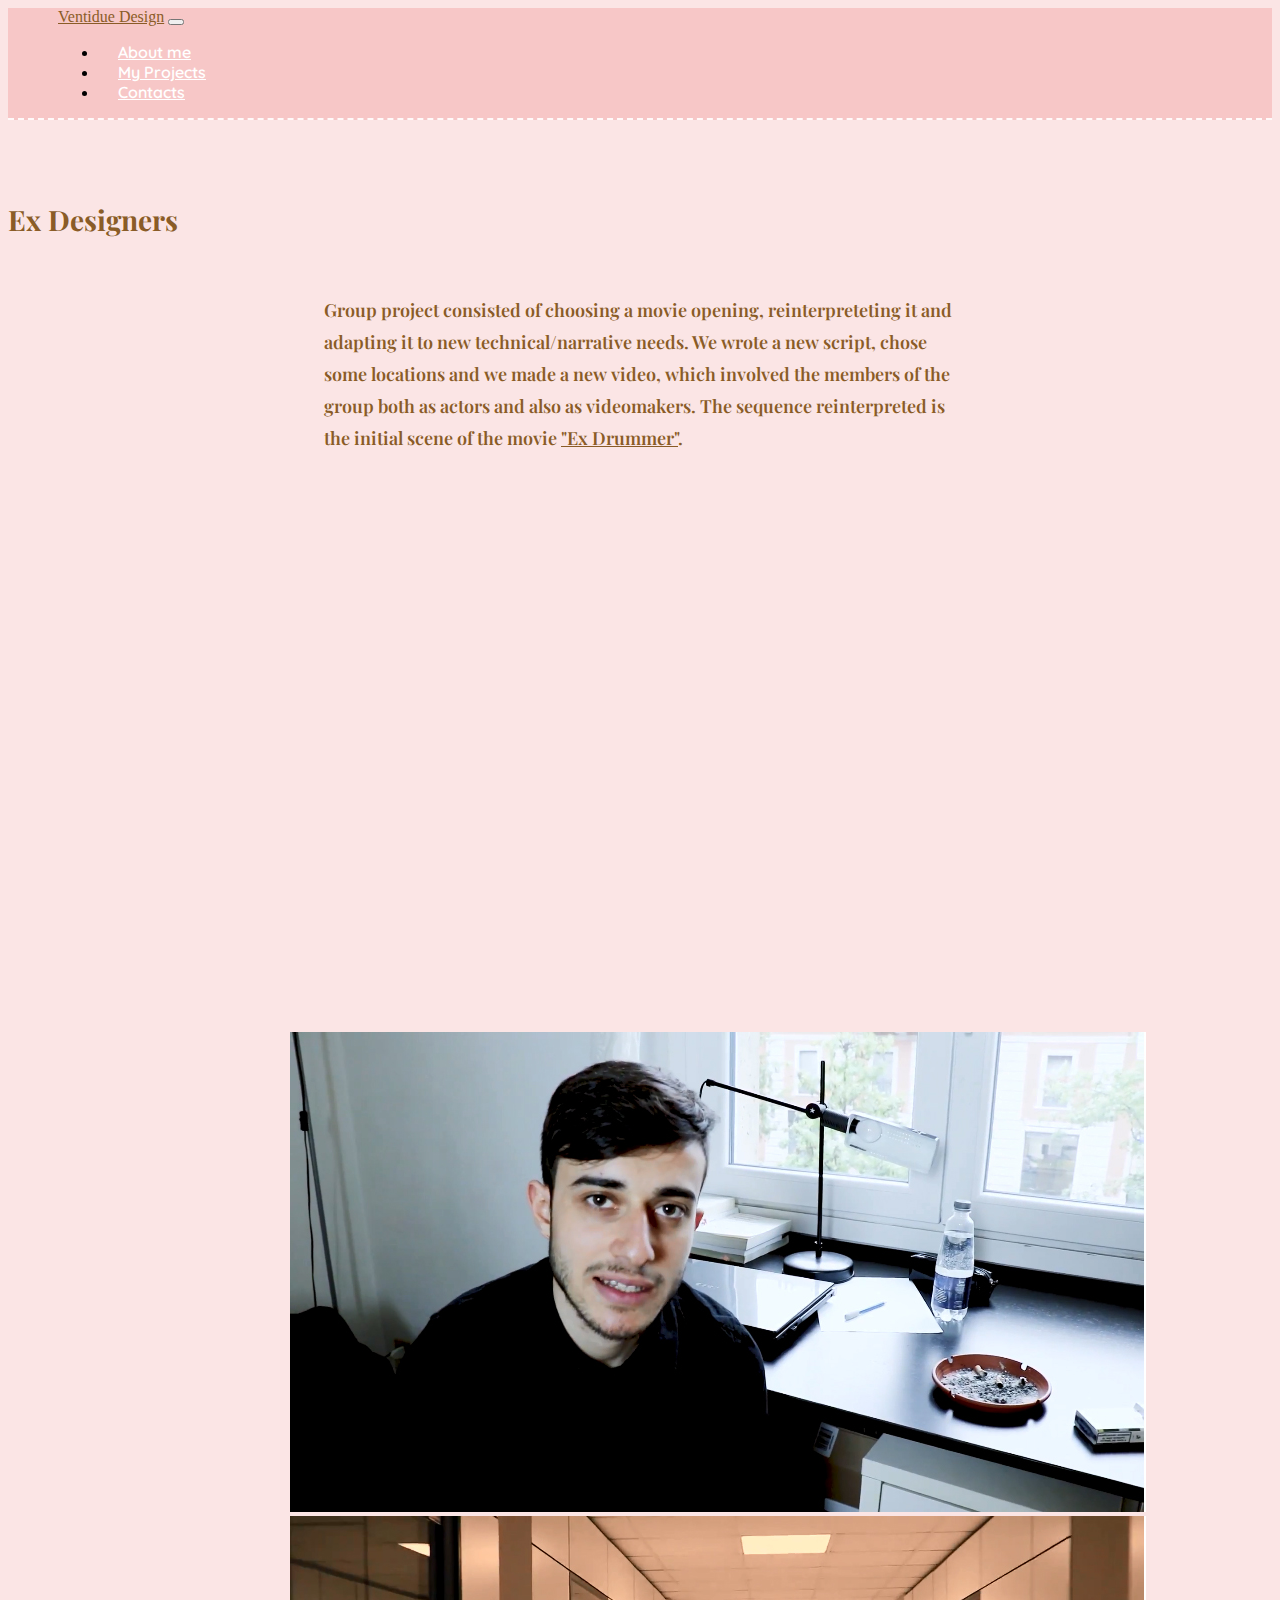
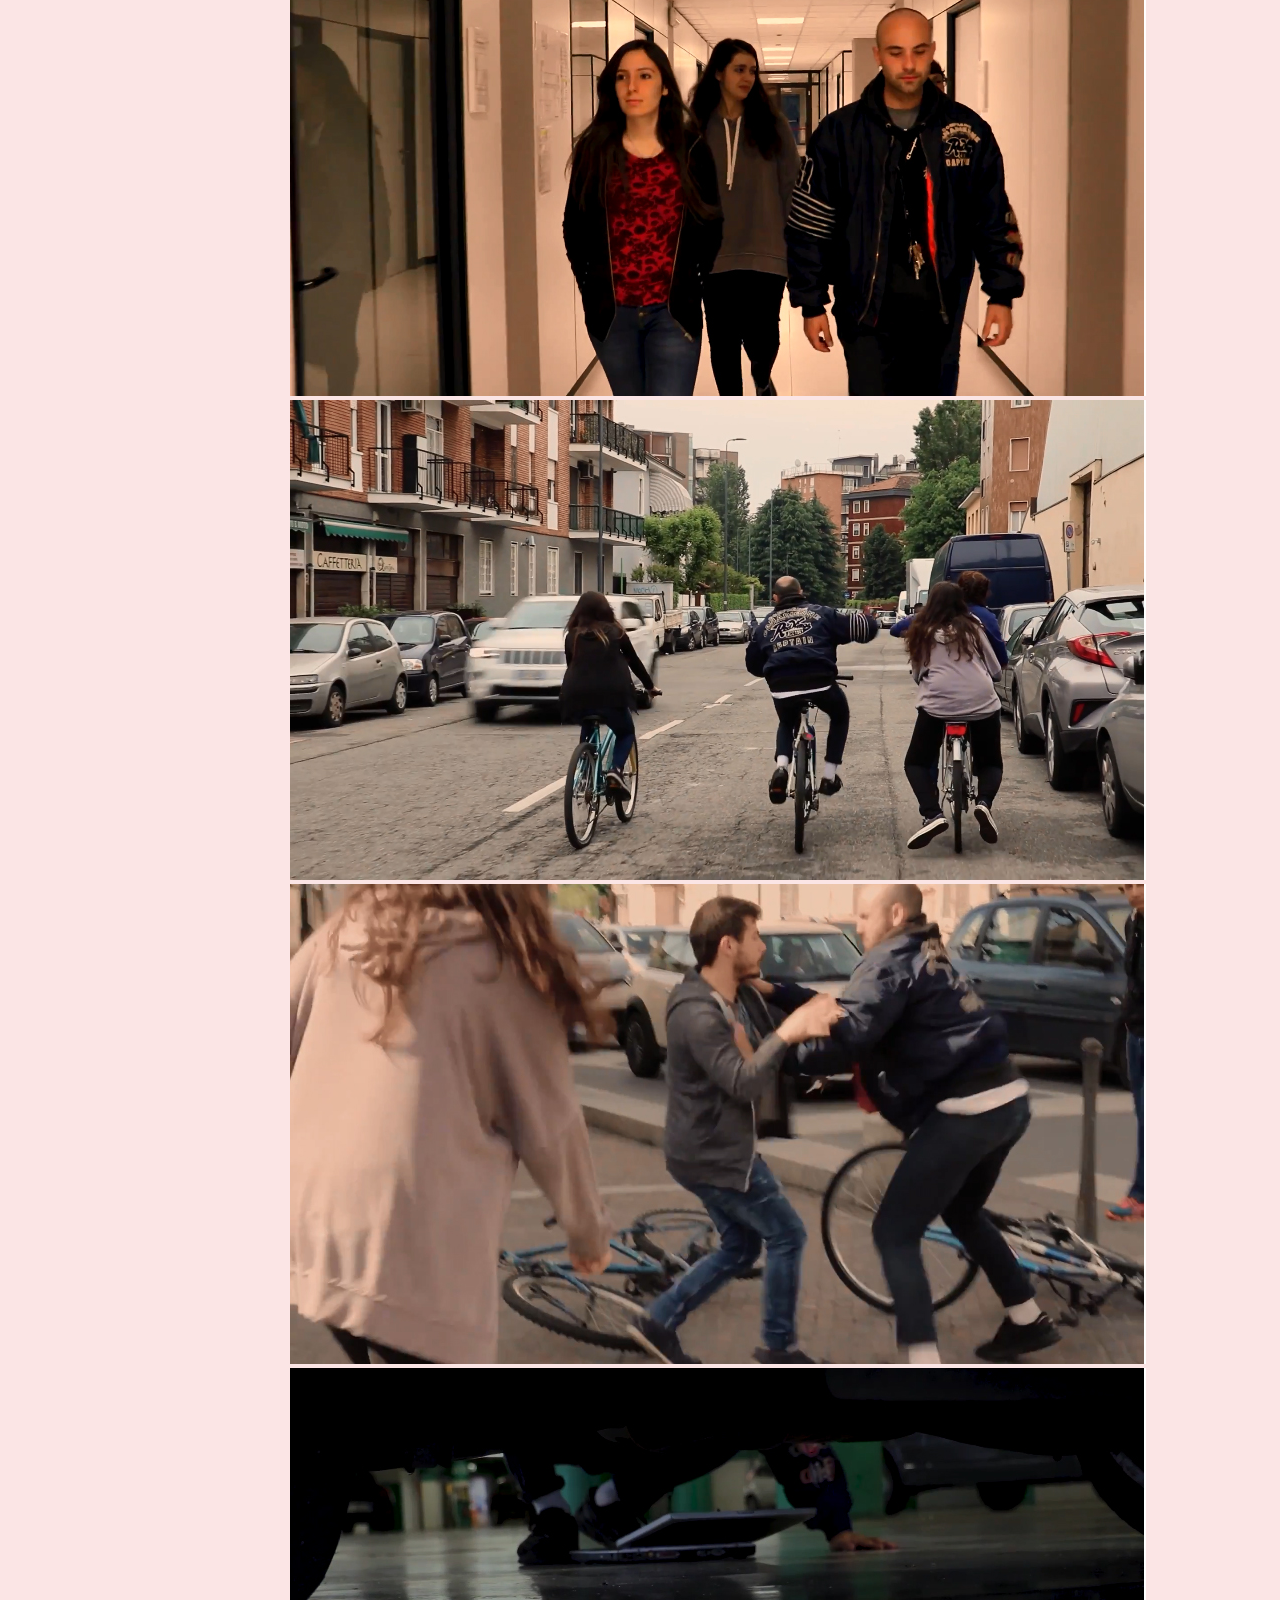
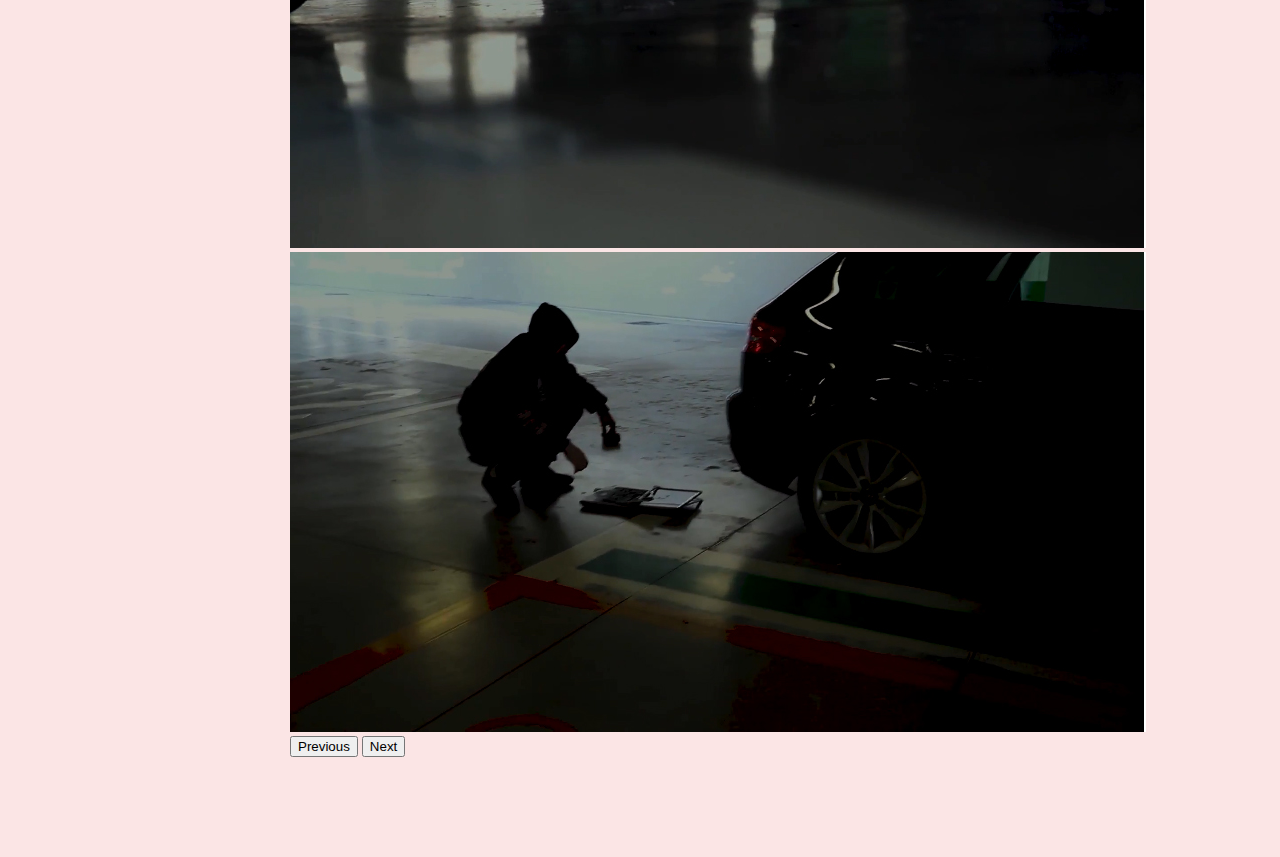
<file: portfolio/myprojects/exdesigners.html>
<!DOCTYPE html>
<html lang="en">
<head>
    <meta charset="UTF-8">
    <meta http-equiv="X-UA-Compatible" content="IE=edge">
    <meta name="viewport" content="width=device-width, initial-scale=1.0">
    <title>Ventidue - Eleonora De Luca Portfolio</title>
    <link rel="shortcut icon" type="image/png" href="/assets/img/favicon.png">
    <link href="https://fonts.googleapis.com/css2?family=Playfair+Display:wght@400;500;700&family=Quicksand:wght@300;400;600;700&display=swap" rel="stylesheet">
    <link href="https://fonts.googleapis.com/css2?family=Quicksand:wght@300;400;600;700&display=swap" rel="stylesheet">
    <link href="https://cdn.jsdelivr.net/npm/bootstrap@5.1.2/dist/css/bootstrap.min.css" rel="stylesheet"
        integrity="sha384-uWxY/CJNBR+1zjPWmfnSnVxwRheevXITnMqoEIeG1LJrdI0GlVs/9cVSyPYXdcSF" crossorigin="anonymous">
    <link rel="stylesheet" href="/css/style.css">
    <link rel="stylesheet" href="/css/stylesocialadv.css">
    
    
</head>

<style>
    a {color:rgb(138, 92, 39);}

    a:hover {color: black;}

    

     @media (min-width: 375px) {

        .carousel {
        width: 400px !important;
        height: auto !important;
        margin-left: 40px !important;
        margin-top: 50px;
     }

     }

     @media (min-width: 768px) { 

        .carousel {
        width: 700px !important;
        height: auto !important;
        margin: auto !important;
        margin-top: 80px !important;
        margin-bottom: 100px !important;
     }

     }


</style>

<body>

    <div class="container-fluid">
        
            <nav class="navbar navbar-expand-lg navbar-dark bg-dark fixed-top">
                <a class="navbar-brand text-white" href="/index.html">Ventidue Design</a>
                <button class="navbar-toggler" type="button" data-bs-toggle="collapse" data-bs-target="#navbarSupportedContent"
                    aria-controls="navbarSupportedContent" aria-expanded="false" aria-label="Toggle navigation">
                    <span class="navbar-toggler-icon"  ></span>
                  </button>
                  <div class="collapse navbar-collapse" id="navbarSupportedContent">
                    <ul class="navbar-nav ms-auto text-center mb-2 mb-lg-0">
                      <li class="nav-item">
                        <a class="nav-link" aria-current="page" href="/aboutme.html">About me</a>
                      </li>
                      <li class="nav-item">
                        <a class="nav-link" href="/portfolio/myprojects/index.html">My Projects</a>
                      </li>
                      <li class="nav-item">
                        <a class="nav-link" href="/contacts.html">Contacts</a>
                      </li>
                    </ul>
                </div>
            </nav>

            <div class="container">

                <div class="row">
                    <div class="col text-center mt-5 pt-3">
                        <div class="mywelcome">
                            <h1>Ex Designers
                            </h1>
                            <p class="mytsub">Group project consisted of choosing a movie opening, reinterpreteting it
                                and adapting it to new technical/narrative needs. We wrote a new
                                script, chose some locations and we made a new video, which involved
                                the members of the group both as actors and also as videomakers.
                                The sequence reinterpreted is the initial scene of the movie 
                                <a href="https://www.youtube.com/watch?v=MtCNGbEV3JA" target="_blank">"Ex Drummer"</a>.</p>
                        </div>
                    </div>
                </div>
                
                <div class="row">
                    <div class="col-12">
                        <div class="myvid1">
                            <iframe width="700" height="394" src="https://www.youtube.com/embed/12XiqsDDxMw" title="YouTube video player"
                                frameborder="0" allow="accelerometer; autoplay; clipboard-write; encrypted-media; gyroscope; picture-in-picture"
                                allowfullscreen></iframe>
                            </div>
                        
                            <div class="myvid1small">
                                <iframe width="400" height="225" src="https://www.youtube.com/embed/12XiqsDDxMw" title="YouTube video player"
                                    frameborder="0" allow="accelerometer; autoplay; clipboard-write; encrypted-media; gyroscope; picture-in-picture"
                                    allowfullscreen></iframe>
                               </div>
                  </div>
                    
                </div>

                <div id="carouselExampleControls" class="carousel slide mb-5 pb-5" data-bs-ride="carousel">
                    <div class="carousel-inner">
                      <div class="carousel-item active">
                        <img src="/assets/img/ed1.jpg" class="d-block w-100" alt="Carousel Ex Designer Img1">
                      </div> 
                      <div class="carousel-item">
                        <img src="/assets/img/ed2.jpg" class="d-block w-100" alt="Carousel Ex Designer Img2">
                      </div>
                      <div class="carousel-item">
                        <img src="/assets/img/ed5.jpg" class="d-block w-100" alt="Carousel Ex Designer Img3">
                      </div>
                      <div class="carousel-item">
                        <img src="/assets/img/ed6.jpg" class="d-block w-100" alt="Carousel Ex Designer Img4">
                      </div>
                      <div class="carousel-item">
                        <img src="/assets/img/ed9.jpg" class="d-block w-100" alt="Carousel Ex Designer Img5">
                      </div>
                      <div class="carousel-item">
                        <img src="/assets/img/ed10.jpg" class="d-block w-100" alt="Carousel Ex Designer Img6">
                      </div>
                    </div>
                    <button class="carousel-control-prev" type="button" data-bs-target="#carouselExampleControls" data-bs-slide="prev">
                      <span class="carousel-control-prev-icon" aria-hidden="true"></span>
                      <span class="visually-hidden">Previous</span>
                    </button>
                    <button class="carousel-control-next" type="button" data-bs-target="#carouselExampleControls" data-bs-slide="next">
                      <span class="carousel-control-next-icon" aria-hidden="true"></span>
                      <span class="visually-hidden">Next</span>
                    </button>
                  </div>




            </div>

            
        </div>

        <!--Javascript Bootstrap-->
    
        <script src="https://cdn.jsdelivr.net/npm/bootstrap@5.1.2/dist/js/bootstrap.bundle.min.js"
            integrity="sha384-kQtW33rZJAHjgefvhyyzcGF3C5TFyBQBA13V1RKPf4uH+bwyzQxZ6CmMZHmNBEfJ"
            crossorigin="anonymous"></script>
    
        
    
    
        
    </body>
    </html>
</file>
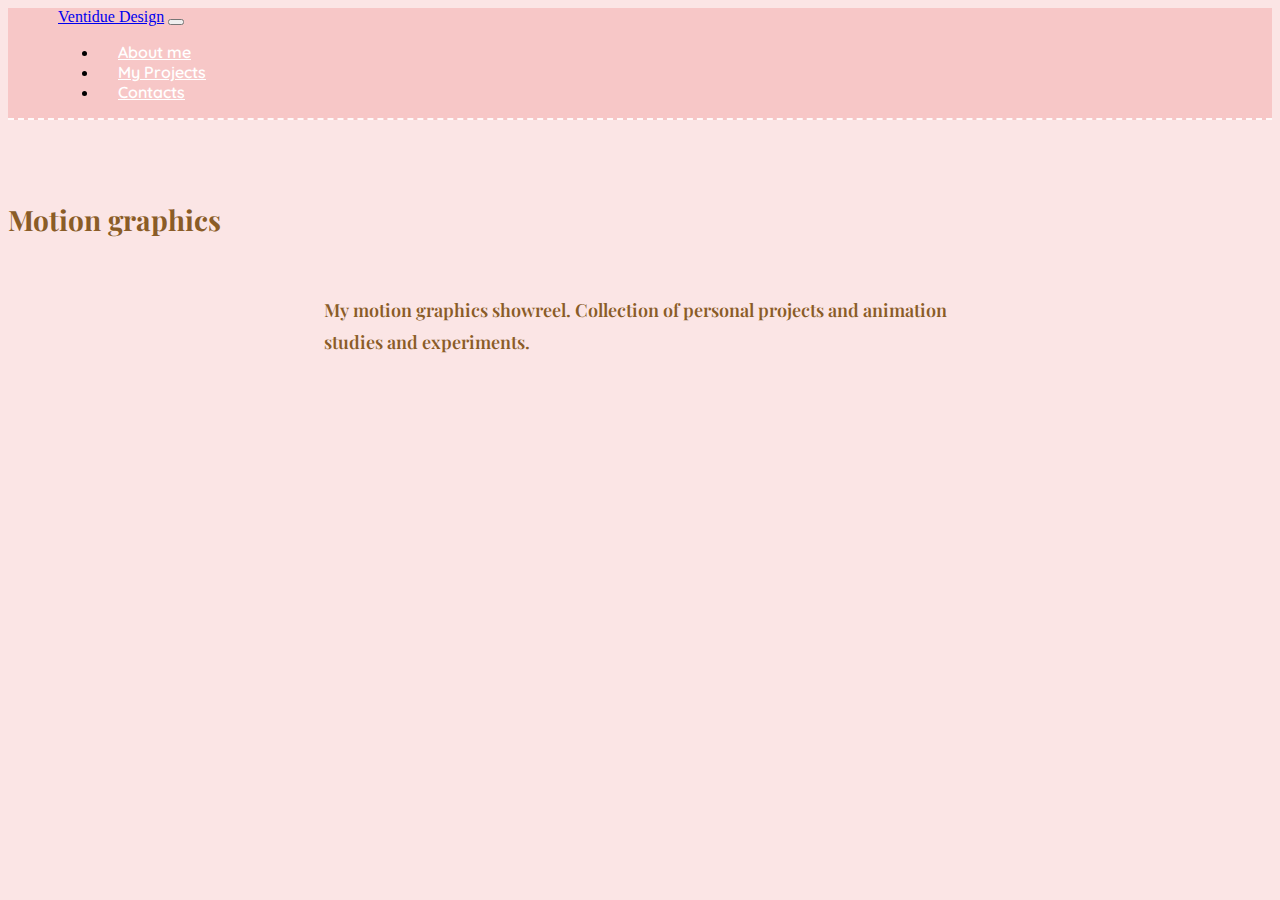
<file: portfolio/myprojects/motion.html>
<!DOCTYPE html>
<html lang="en">
<head>
    <meta charset="UTF-8">
    <meta http-equiv="X-UA-Compatible" content="IE=edge">
    <meta name="viewport" content="width=device-width, initial-scale=1.0">
    <title>Ventidue - Eleonora De Luca Portfolio</title>
    <link rel="shortcut icon" type="image/png" href="/assets/img/favicon.png">
    <link href="https://fonts.googleapis.com/css2?family=Playfair+Display:wght@400;500;700&family=Quicksand:wght@300;400;600;700&display=swap" rel="stylesheet">
    <link href="https://fonts.googleapis.com/css2?family=Quicksand:wght@300;400;600;700&display=swap" rel="stylesheet">
    <link href="https://cdn.jsdelivr.net/npm/bootstrap@5.1.2/dist/css/bootstrap.min.css" rel="stylesheet"
        integrity="sha384-uWxY/CJNBR+1zjPWmfnSnVxwRheevXITnMqoEIeG1LJrdI0GlVs/9cVSyPYXdcSF" crossorigin="anonymous">
    <link rel="stylesheet" href="/css/style.css">
    <link rel="stylesheet" href="/css/stylesocialadv.css">
    
    
</head>

<body>

    <div class="container-fluid">
        
            <nav class="navbar navbar-expand-lg navbar-dark bg-dark fixed-top">
                <a class="navbar-brand text-white" href="/index.html">Ventidue Design</a>
                <button class="navbar-toggler" type="button" data-bs-toggle="collapse" data-bs-target="#navbarSupportedContent"
                    aria-controls="navbarSupportedContent" aria-expanded="false" aria-label="Toggle navigation">
                    <span class="navbar-toggler-icon"  ></span>
                  </button>
                  <div class="collapse navbar-collapse" id="navbarSupportedContent">
                    <ul class="navbar-nav ms-auto text-center mb-2 mb-lg-0">
                      <li class="nav-item">
                        <a class="nav-link" aria-current="page" href="/aboutme.html">About me</a>
                      </li>
                      <li class="nav-item">
                        <a class="nav-link" href="/portfolio/myprojects/index.html">My Projects</a>
                      </li>
                      <li class="nav-item">
                        <a class="nav-link" href="/contacts.html">Contacts</a>
                      </li>
                    </ul>
                </div>
            </nav>

            <div class="container">

                <div class="row">
                    <div class="col text-center mt-5 pt-3">
                        <div class="mywelcome">
                            <h1>Motion graphics
                            </h1>
                            <p class="mytsub">My motion graphics showreel.
                                Collection of personal projects and animation
                                studies and experiments.</p>
                        </div>
                    </div>
                </div>
                
                <div class="row">
                    <div class="col-12">
                        <div class="myvid1">
                            <iframe width="700" height="394" src="https://www.youtube.com/embed/F_bWRwR_Ink" title="YouTube video player" alt="Motion Graphics Showreel video"
                                frameborder="0" allow="accelerometer; autoplay; clipboard-write; encrypted-media; gyroscope; picture-in-picture"
                                allowfullscreen></iframe>
                            </div>
                        
                            <div class="myvid1small">
                                <iframe width="400" height="225" src="https://www.youtube.com/embed/F_bWRwR_Ink" title="YouTube video player" alt="Motion Graphics Showreel video"
                                    frameborder="0" allow="accelerometer; autoplay; clipboard-write; encrypted-media; gyroscope; picture-in-picture"
                                    allowfullscreen></iframe>
                               </div>
                  </div>
                    
                </div>

                




            </div>

            
        </div>

        <!--Javascript Bootstrap-->
    
        <script src="https://cdn.jsdelivr.net/npm/bootstrap@5.1.2/dist/js/bootstrap.bundle.min.js"
            integrity="sha384-kQtW33rZJAHjgefvhyyzcGF3C5TFyBQBA13V1RKPf4uH+bwyzQxZ6CmMZHmNBEfJ"
            crossorigin="anonymous"></script>
    
        
    
    
        
    </body>
    </html>
</file>
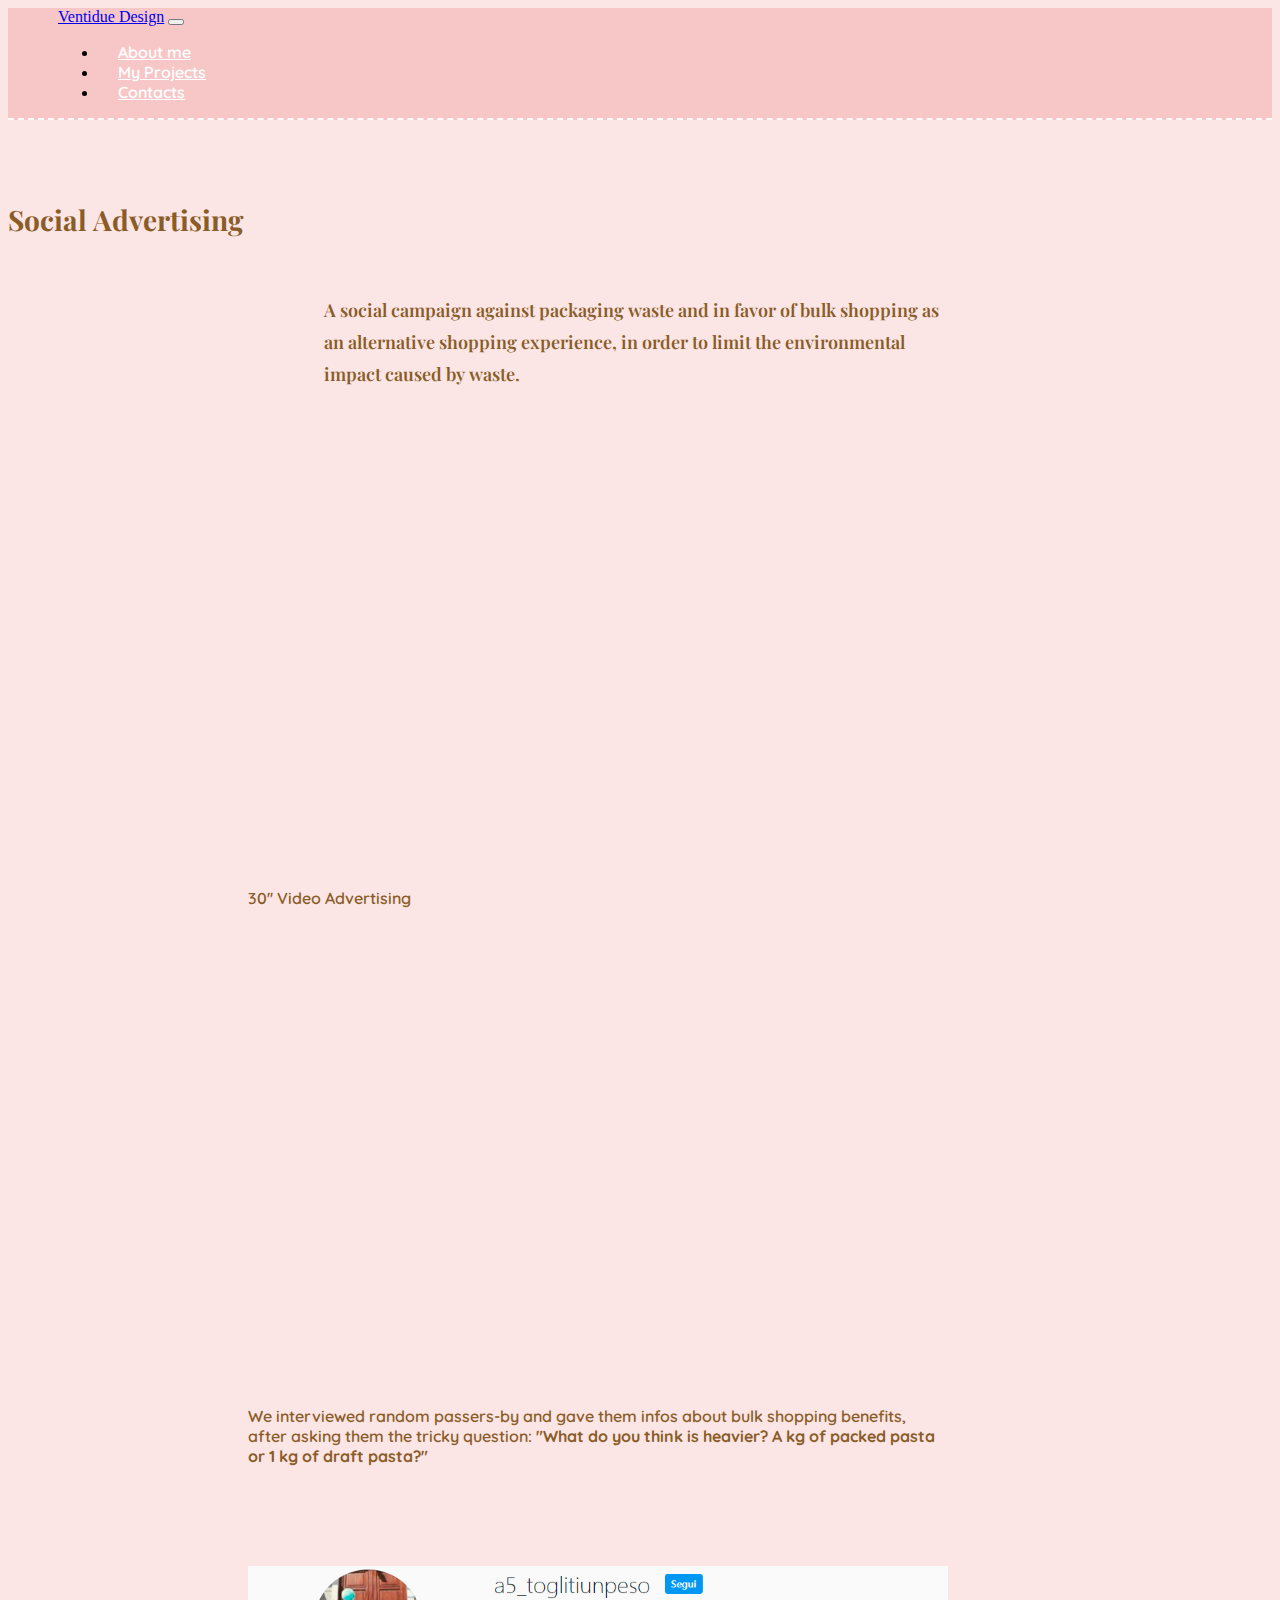
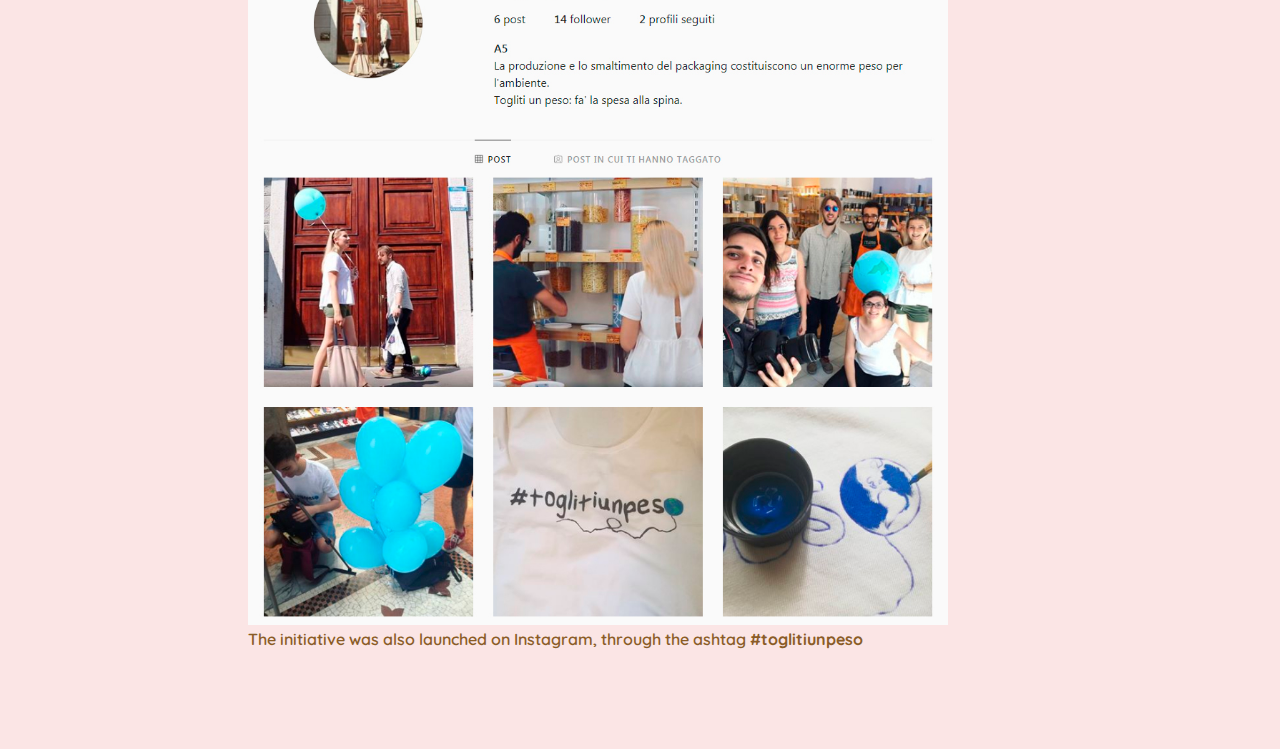
<file: portfolio/myprojects/socialadv.html>
<!DOCTYPE html>
<html lang="en">
<head>
    <meta charset="UTF-8">
    <meta http-equiv="X-UA-Compatible" content="IE=edge">
    <meta name="viewport" content="width=device-width, initial-scale=1.0">
    <title>Ventidue - Eleonora De Luca Portfolio</title>
    <link rel="shortcut icon" type="image/png" href="/assets/img/favicon.png">
    <link href="https://fonts.googleapis.com/css2?family=Playfair+Display:wght@400;500;700&family=Quicksand:wght@300;400;600;700&display=swap" rel="stylesheet">
    <link href="https://fonts.googleapis.com/css2?family=Quicksand:wght@300;400;600;700&display=swap" rel="stylesheet">
    <link href="https://cdn.jsdelivr.net/npm/bootstrap@5.1.2/dist/css/bootstrap.min.css" rel="stylesheet"
        integrity="sha384-uWxY/CJNBR+1zjPWmfnSnVxwRheevXITnMqoEIeG1LJrdI0GlVs/9cVSyPYXdcSF" crossorigin="anonymous">
    <link rel="stylesheet" href="/css/style.css">
    <link rel="stylesheet" href="/css/stylesocialadv.css">
    
    
</head>

<body>

    <div class="container-fluid">
        
            <nav class="navbar navbar-expand-lg navbar-dark bg-dark fixed-top">
                <a class="navbar-brand text-white" href="/index.html">Ventidue Design</a>
                <button class="navbar-toggler" type="button" data-bs-toggle="collapse" data-bs-target="#navbarSupportedContent"
                    aria-controls="navbarSupportedContent" aria-expanded="false" aria-label="Toggle navigation">
                    <span class="navbar-toggler-icon"  ></span>
                  </button>
                  <div class="collapse navbar-collapse" id="navbarSupportedContent">
                    <ul class="navbar-nav ms-auto text-center mb-2 mb-lg-0">
                      <li class="nav-item">
                        <a class="nav-link" aria-current="page" href="/aboutme.html">About me</a>
                      </li>
                      <li class="nav-item">
                        <a class="nav-link" href="/portfolio/myprojects/index.html">My Projects</a>
                      </li>
                      <li class="nav-item">
                        <a class="nav-link" href="/contacts.html">Contacts</a>
                      </li>
                    </ul>
                </div>
            </nav>

            <div class="container">

                <div class="row">
                    <div class="col text-center mt-5 pt-3">
                        <div class="mywelcome">
                            <h1>Social Advertising
                            </h1>
                            <p class="mytsub">A social campaign against
                                packaging waste and in favor of bulk
                                shopping as an alternative shopping
                                experience, in order to limit the environmental
                                impact caused by waste.</p>
                        </div>
                    </div>
                </div>
                
                <div class="row">
                    <div class="col-12">
                        <div class="myvid1"><figure>
                            <iframe width="700" height="394" src="https://www.youtube.com/embed/oO3Nv3O1uTU" title="YouTube video player"
                                frameborder="0" allow="accelerometer; autoplay; clipboard-write; encrypted-media; gyroscope; picture-in-picture"
                                allowfullscreen></iframe>
                            <figcaption>30'' Video Advertising
                            </figcaption>
                            </figure></div>
                        
                            <div class="myvid1small"><figure>
                                <iframe width="400" height="225" src="https://www.youtube.com/embed/oO3Nv3O1uTU" title="YouTube video player"
                                    frameborder="0" allow="accelerometer; autoplay; clipboard-write; encrypted-media; gyroscope; picture-in-picture"
                                    allowfullscreen></iframe>
                                <figcaption>30'' Video Advertising
                                </figcaption>
                                </figure></div>
                  </div>
                    
                </div>
            </div>

            <div class="container">
                <div class="row">
                    <div class="col-12">
                        <div class="myvid1"><figure>
                            <iframe width="700" height="394" src="https://www.youtube.com/embed/hhd4wkckmSc" title="YouTube video player" alt="Togliti un peso social adv video"
                                frameborder="0" allow="accelerometer; autoplay; clipboard-write; encrypted-media; gyroscope; picture-in-picture"
                                allowfullscreen></iframe>
                            <figcaption class="dida2a">We interviewed random
                                passers-by and gave them infos about
                                bulk shopping benefits, after asking them the tricky question: <span style="font-weight: 900;">
                                    "What do you think is heavier? A
                                    kg of packed pasta or 1 kg of draft pasta?"
                                </span>
                            </figcaption>
                            </figure></div>
                        
                            <div class="myvid1small"><figure>
                                <iframe width="400" height="225" src="https://www.youtube.com/embed/hhd4wkckmSc" title="YouTube video player" alt="Togliti un peso interviews video"
                                    frameborder="0" allow="accelerometer; autoplay; clipboard-write; encrypted-media; gyroscope; picture-in-picture"
                                    allowfullscreen></iframe>
                                <figcaption class="dida2b">We interviewed random
                                    passers-by and gave them infos about
                                    bulk shopping benefits, after asking them the tricky question: <span style="font-weight: 900;">
                                        "What do you think is heavier? 
                                        A kg of packed pasta or 1 kg of draft pasta?"
                                    </span>
                                </figcaption>
                                </figure></div>
                  </div>
                 </div>

                 <div class="row">
                    <div class="col-12">
                        <div class="myspina"><figure>
                            <a href="https://www.instagram.com/a5_toglitiunpeso/" target="_blank"><img src="/assets/img/insta.jpg" class="img-fluid"  width="700" height="auto"  alt="Togliti un peso Img Instagram account"></a>
                            <figcaption class="dida2a" style="margin-bottom: 100px;">The initiative was also launched on Instagram, through the ashtag <span style="font-weight: 900;">#toglitiunpeso</span>
                            </figcaption>
                            </figure></div>
                </div>



            </div>



















            </div>
        </div>

        <!--Javascript Bootstrap-->
    
        <script src="https://cdn.jsdelivr.net/npm/bootstrap@5.1.2/dist/js/bootstrap.bundle.min.js"
            integrity="sha384-kQtW33rZJAHjgefvhyyzcGF3C5TFyBQBA13V1RKPf4uH+bwyzQxZ6CmMZHmNBEfJ"
            crossorigin="anonymous"></script>
    
        
    
    
        
    </body>
    </html>
</file>
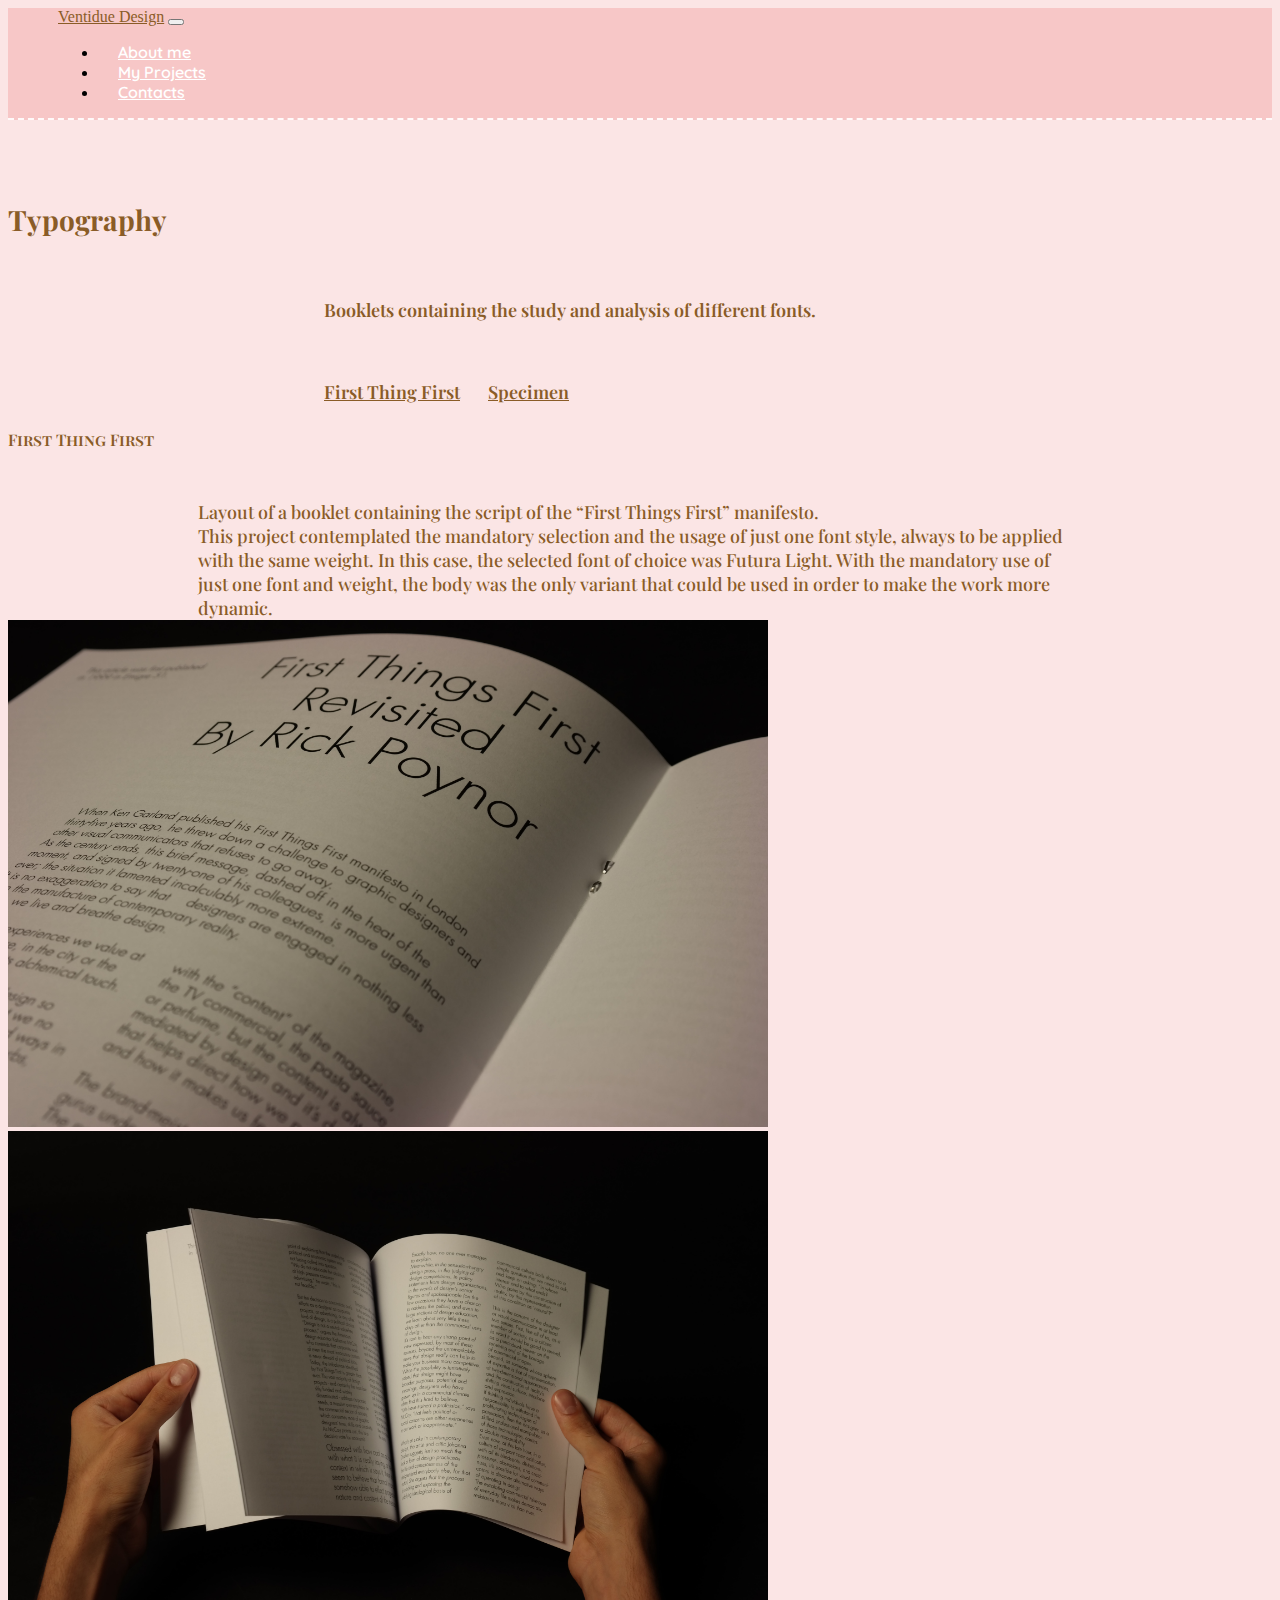
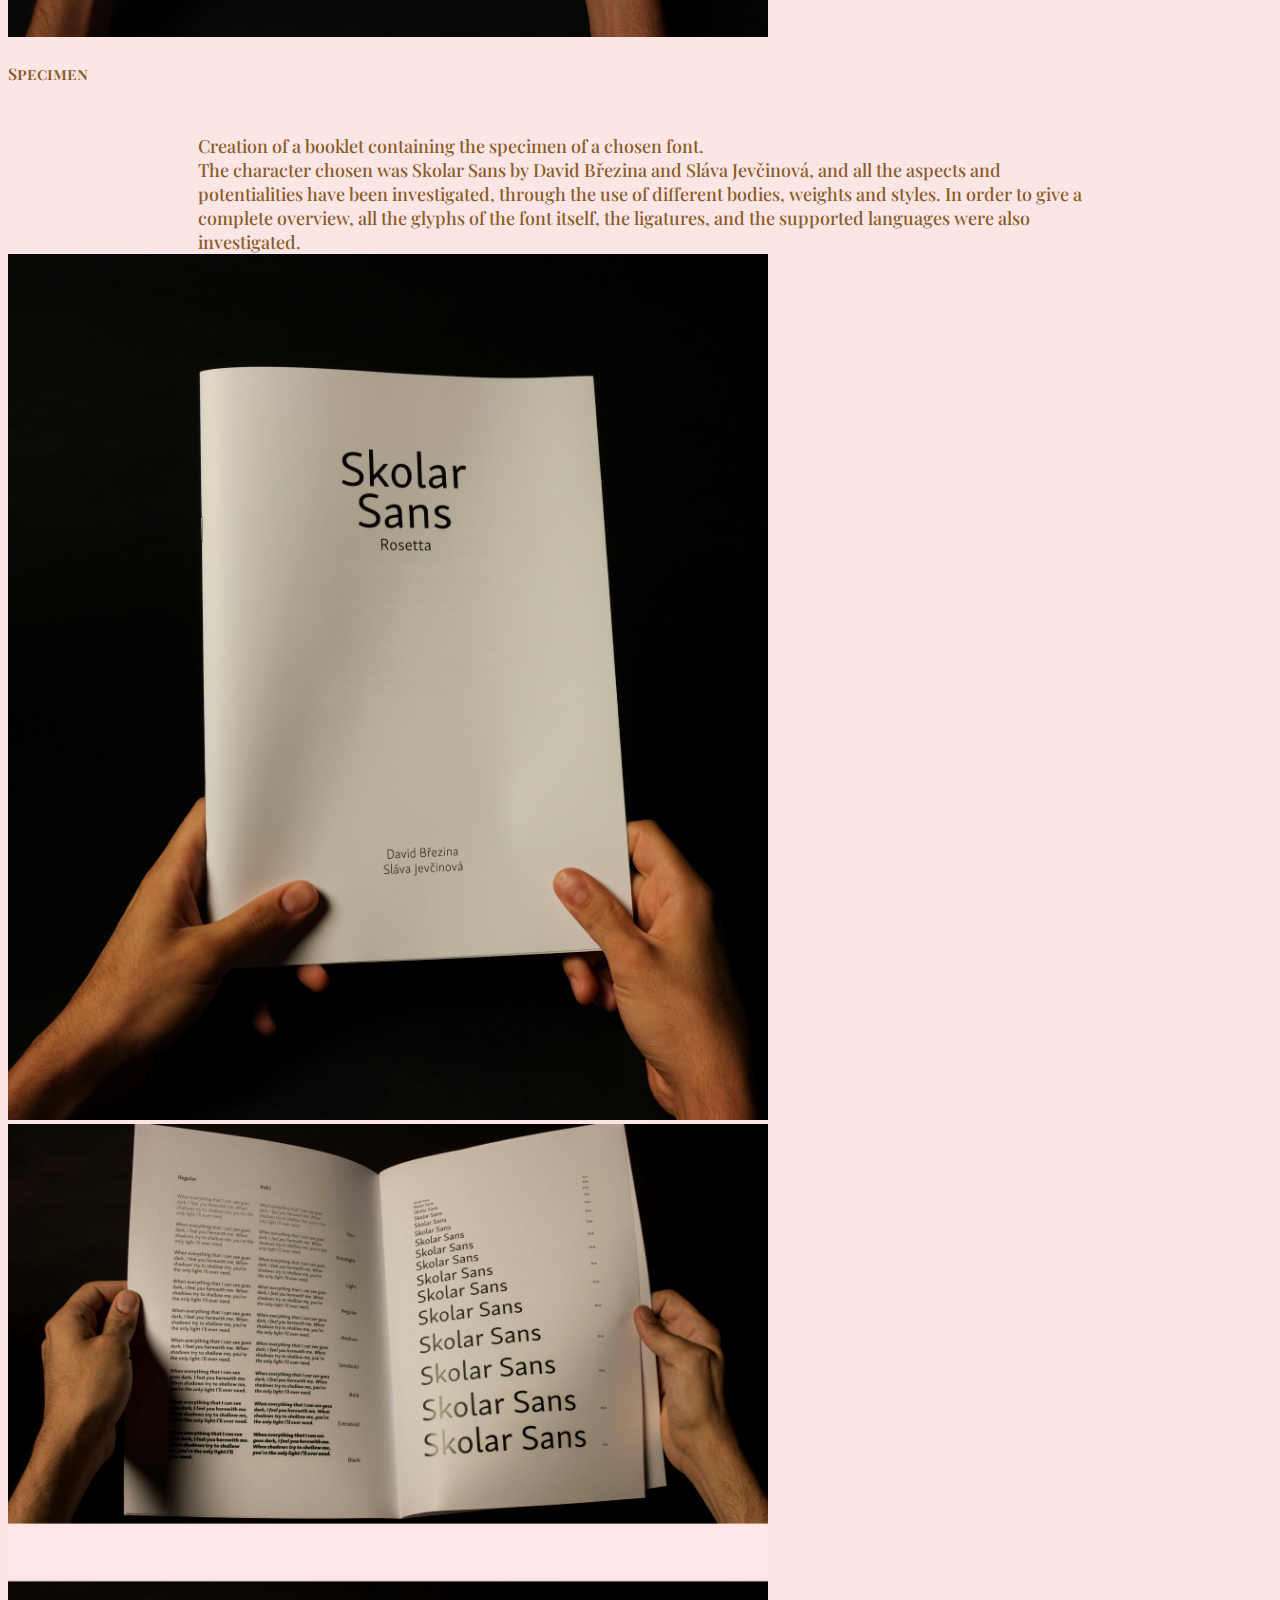
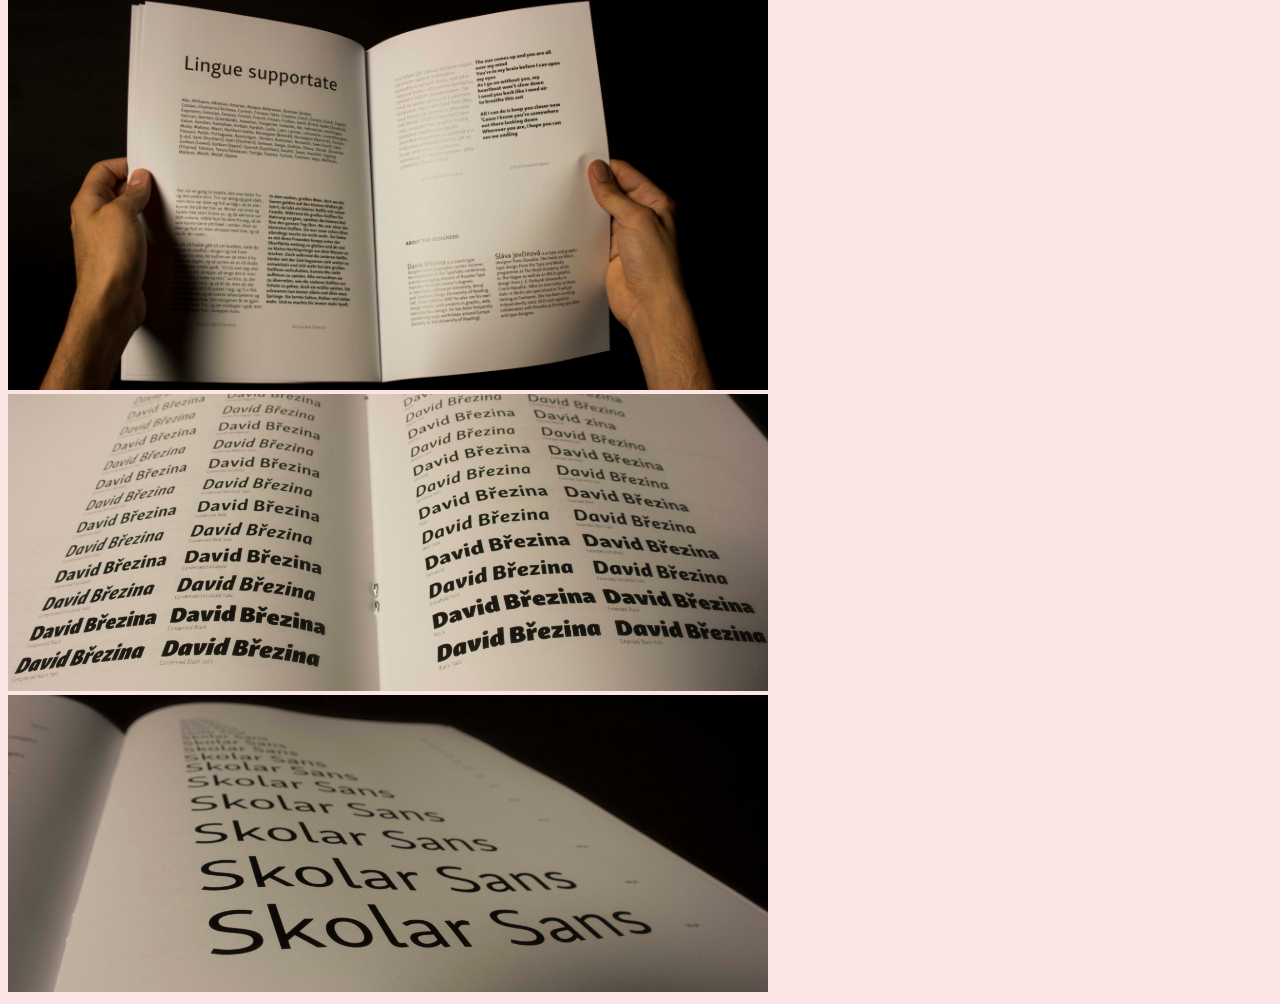
<file: portfolio/myprojects/typo.html>
<!DOCTYPE html>
<html lang="en">
<head>
    <meta charset="UTF-8">
    <meta http-equiv="X-UA-Compatible" content="IE=edge">
    <meta name="viewport" content="width=device-width, initial-scale=1.0">
    <title>Ventidue - Eleonora De Luca Portfolio</title>
    <link rel="shortcut icon" type="image/png" href="/assets/img/favicon.png">
    <link href="https://fonts.googleapis.com/css2?family=Playfair+Display:wght@400;500;700&family=Quicksand:wght@300;400;600;700&display=swap" rel="stylesheet">
    <link href="https://fonts.googleapis.com/css2?family=Quicksand:wght@300;400;600;700&display=swap" rel="stylesheet">
    <link href="https://cdn.jsdelivr.net/npm/bootstrap@5.1.2/dist/css/bootstrap.min.css" rel="stylesheet"
        integrity="sha384-uWxY/CJNBR+1zjPWmfnSnVxwRheevXITnMqoEIeG1LJrdI0GlVs/9cVSyPYXdcSF" crossorigin="anonymous">
    <link rel="stylesheet" href="/css/style.css">
    <link rel="stylesheet" href="/css/stylesocialadv.css">
    
    
</head>

<style>
  a {color: rgb(138, 92, 39);}
  a:hover {color: black;}

  h4 {
    font-family: "Playfair Display", serif;
    color: rgb(138, 92, 39);
    font-variant: small-caps;
    font-weight: 600;
  }

   .ptypo {
     margin-top: 50px !important;
     width: 70%;
     margin: auto;
   }

</style>

<body>

    <div class="container-fluid">
        
            <nav class="navbar navbar-expand-lg navbar-dark bg-dark fixed-top">
                <a class="navbar-brand text-white" href="/index.html">Ventidue Design</a>
                <button class="navbar-toggler" type="button" data-bs-toggle="collapse" data-bs-target="#navbarSupportedContent"
                    aria-controls="navbarSupportedContent" aria-expanded="false" aria-label="Toggle navigation">
                    <span class="navbar-toggler-icon"  ></span>
                  </button>
                  <div class="collapse navbar-collapse" id="navbarSupportedContent">
                    <ul class="navbar-nav ms-auto text-center mb-2 mb-lg-0">
                      <li class="nav-item">
                        <a class="nav-link" aria-current="page" href="/aboutme.html">About me</a>
                      </li>
                      <li class="nav-item">
                        <a class="nav-link" href="/portfolio/myprojects/index.html">My Projects</a>
                      </li>
                      <li class="nav-item">
                        <a class="nav-link" href="/contacts.html">Contacts</a>
                      </li>
                    </ul>
                </div>
            </nav>


            <div class="container">
              <div class="row">
                  <div class="col text-center mt-5 pt-3 mb-5">
                      <div class="mywelcome">
                          <h1>Typography
                          </h1>
                          <p class="mytsub">Booklets containing the study and analysis of different fonts.</p>
                          
                          <p class="mytsub"><a href="#ftf">First Thing First</a>&nbsp&nbsp&nbsp&nbsp&nbsp&nbsp <a href="#specimen">Specimen</a></p>
                      </div>
                  </div>
              </div>
          </div>

            
            <div class="container">
                <div class="row">
                  <div class="col mt-5 pt-5 text-center">
                    <h4 id="ftf">First Thing First</h4>
                    <p class="ptypo">Layout of a booklet containing the script
                      of the “First Things First” manifesto.<br>
                      This project contemplated the mandatory selection and the usage of just one font style, always to be applied with the same weight.
                      In this case, the selected font of choice was Futura Light.
                      With the mandatory use of just one font and weight, the body was the only variant that could be used in order to make the work more dynamic.</p>
                  </div>
                  
                </div></div>
 
                <div class="container d-flex justify-content-evenly">
                <div class="row">
                    <div class="col-12 col-md-6 mt-5">
                      <img src="/assets/img/ftf1.JPG" alt="First Thing First photo1" width="760" height="auto" class="img-fluid">
                    </div>
                    <div class="col-12 col-md-6 mt-5 mb-5 pb-5">
                      <img src="/assets/img/ftf2.JPG" alt="First Thing First photo2" width="760" height="auto" class="img-fluid">
                    </div>
                </div>
                </div>


                <div class="container">
                  <div class="row">
                    <div class="col mt-5 pt-5 text-center">
                      <h4 id="specimen">Specimen</h4>
                      <p class="ptypo">Creation of a booklet containing the specimen of a chosen font.<br> The character chosen was Skolar Sans by David
                        Březina and Sláva Jevčinová, and all the aspects and potentialities have been investigated, through the use of
                        different bodies, weights and styles. In order to give a complete overview, all the glyphs of the font itself, the ligatures,
                        and the supported languages were also investigated.</p>
                    </div>
                    
                  </div></div>
   
                  <div class="container d-flex justify-content-evenly">
                  <div class="row">
                      <div class="col-12 col-md-6 mt-5">
                        <img src="/assets/img/skolar2.jpg" alt="Specimen Skolar Sans photo1" width="760" height="auto" class="img-fluid">
                      </div>
                      <div class="col-12 col-md-6 mt-5 mb-5">
                        <img src="/assets/img/skolar3b.jpg" alt="Specimen Skolar Sans photo2" width="760" height="auto" class="img-fluid">
                      </div>
                  </div>
                  </div>

                  <div class="container d-flex justify-content-evenly">
                    <div class="row">
                        <div class="col-12 col-md-6">
                          <img src="/assets/img/skolar1.jpg" alt="Specimen Skolar Sans photo1" width="760" height="auto" class="img-fluid">
                        </div>
                        <div class="col-12 col-md-6 mb-5 pb-5">
                          <img src="/assets/img/skolar1b.jpg" alt="Specimen Skolar Sans photo2" width="760" height="auto" class="img-fluid">
                        </div>
                    </div>
                    </div>
  



                

              </div>

        

        <!--Javascript Bootstrap-->
    
        <script src="https://cdn.jsdelivr.net/npm/bootstrap@5.1.2/dist/js/bootstrap.bundle.min.js"
            integrity="sha384-kQtW33rZJAHjgefvhyyzcGF3C5TFyBQBA13V1RKPf4uH+bwyzQxZ6CmMZHmNBEfJ"
            crossorigin="anonymous"></script>
    
        
    
    
        
    </body>
    </html>
</file>
<file: css/style.css>
html {
    scroll-behavior: smooth !important;
  }

@keyframes example {
    from {background-color: rgba(247, 199, 199, 0.459);}
    to {background-color: rgba(252, 215, 115, 0.603);}
  }

  div.container-fluid {
    background-color: rgb(243, 177, 177);
     animation-name: example;
     animation-duration: 5s;
     animation-direction: alternate;
     animation-iteration-count: infinite;
     animation-timing-function:ease-in-out;
   }

   header {
       position: fixed;
   }

   .navbar, .navbar-expand-lg {
    background: rgb(247, 199, 199) !important;
    border-bottom:2px dashed snow;
    padding-left: 50px;
    padding-right: 50px;
}



a.nav-link {
    color: white !important;
    font-size: 16px;
    font-family: 'Quicksand', sans-serif;
    font-weight: 600;
    padding-left: 20px !important;
}

a.nav-link:hover {
    color:rgb(2, 245, 245) !important;
    font-weight: 700;
}


.mydoorimg {
    margin-top: 50px;
    margin-bottom: 90px;
   
}

h1 {
    font-family: 'Playfair Display', serif;
    line-height: 2rem;
    color: rgb(138, 92, 39);
}

.mywelcome {
    font-family: 'Playfair Display', serif;
    line-height: 2rem;
    color: rgb(138, 92, 39);
    padding-top: 57px;
}

.myexplore {
    font-family: 'Playfair Display', serif;
    line-height: 2rem;
    color: rgb(138, 92, 39);
    padding-top: 10px;
}

.myplan {
    margin-top: -50px;
}

.myplan2 {
    margin-top: -50px;
}

.myplan3 {
    margin-top: -50px;
}


::-webkit-scrollbar {
    width: 12px;
  }
  
  
  /* Track */
  ::-webkit-scrollbar-track {
    background-color:pink;
  }
  
  /* Handle */
  ::-webkit-scrollbar-thumb {
    background-color: aqua;
  }

  ::-webkit-scrollbar-thumb:hover {
    background-color:turquoise;
  }



  @media (max-width: 375px) { 
    h1 {
        font-size: 16px !important;
        line-height: 2rem;
    }

    .mydoorimg {
        width: 350px !important;
        height: auto;
        margin-left: -10px !important;
    }

    .myplan, .myplan2, .myplan3 {
        display: none;
    }

    .myplan4 {
        display: block;
    }

 }

  @media (max-width: 575px) { 
    h1 {
        font-size: 18px;
        line-height: 2rem;
    }

    .mydoorimg {
        width: 400px;
        height: auto;
        margin-left: 60px;
    }

    .myplan, .myplan2, .myplan3 {
        display: none;
    }

    .myplan4 {
        display: block;
    }

 }


@media (min-width: 576px) { 
    h1 {
        font-size: 20px;
        line-height: 2rem;
    }

    .myplan, .myplan2, .myplan4 {
        display: none;
    }

    .myplan3 {
        display: block;
    }
 }


@media (min-width: 768px) { 
    h1 {
    font-size: 22px;
    line-height: 2rem;
} 

.myplan, .myplan3, .myplan4 {
    display: none;
}

.myplan2 {
    display: block;
}


}


@media (min-width: 992px) { 
    h1 {
        font-size: 28px;
        line-height: 3rem;
    }

    .myplan {
        display: block;
    }

    .myplan2, .myplan3, .myplan4 {
        display: none;
    }
 }


@media (min-width: 1200px) { }


@media (min-width: 1400px) { }
</file>
<file: css/styleportfolio.css>
body {background-color: rgba(247, 199, 199, 0.459) !important;}
.container-fluid {background-color: rgba(247, 199, 199, 0) !important;}

.my2sx {
    position: relative;
    width: 450px;
    height: 300px;
    margin:auto;
    margin-top: 80px;
    margin-bottom: 30px;
    outline: 3px dashed white;
    outline-offset: 3px;
}



.my2dx {
  position: relative;
  width: 450px;
  height: 300px;
  margin:auto;
  margin-top: 80px;
  margin-bottom: 30px;
  outline: 3px dashed white;
  outline-offset: 3px;
}



.overlay {
    position: absolute;
    bottom: 0;
    left: 0;
    right: 0;
    background-color: #8a5c2749;
    overflow: hidden;
    width: 0;
    height: 100%;
    transition: .5s ease;
  }

  .overlaydx {
    position: absolute;
    bottom: 0;
    left: 100%;
    right: 0;
    background-color: #8a5c2749;
    overflow: hidden;
    width: 0;
    height: 100%;
    transition: .5s ease;
  }
  
  .my2sx:hover .overlay {
    width: 100%;
  }

  .my2dx:hover .overlaydx {
      width: 100%;
      left:0;
  }

  
  .text {
    color: white;
    font-family: 'Quicksand', sans-serif;
    font-weight: 600;
    font-size: 35px;
    text-shadow: 2px 2px 2px rgba(0, 0, 0, 0.705);
    position: absolute;
    top: 50%;
    left: 50%;
    -webkit-transform: translate(-50%, -50%);
    -ms-transform: translate(-50%, -50%);
    transform: translate(-50%, -50%);
    white-space: nowrap; }
</file>
<file: css/styleaboutme.css>
body { background-color: rgba(247, 199, 199, 0.459) !important;}
    .container-fluid {background-color: rgba(255, 255, 255, 0) !important;}
     p {
         font-family: "Playfair Display", serif;
         font-weight: 500;
         font-size: 20px;
         color: rgb(138, 92, 39);
         margin-top: 120px;
     }


     @media (min-width: 375px) {
        .mypic {
            width: 500px !important;
            height: auto;
            margin: auto !important;
        }

        p {
            font-size: 16px !important;
            width: 400px;
            margin: auto;
            margin-top: 80px;
            margin-bottom: 80px;
        }
    }
     @media (min-width: 576px) {
        p {
            font-size: 18px !important;
            width: 600px;
            margin: auto;
            margin-top: 80px;
            margin-bottom: 80px;
        }
       
     }
    
    
    @media (min-width: 768px) {
        p {
            font-size: 18px !important;
            
            
            margin-top: 80px;
            margin-bottom: 80px;
        }
    }
    
    
    @media (min-width: 992px) {
         
        
        
    }
    
    @media (min-width: 1200px) {
        .mypic {
            width: 700px !important;
            margin-left: -60px !important;
            margin-top: -90px !important;
        }

        p {font-size: 20px;
        margin-top: 120px;}
     }
</file>
<file: css/stylecontacts.css>
body {
    background-color: rgba(247, 199, 199, 0.459) !important;
}

.container-fluid {
    background-color: rgba(247, 199, 199, 0) !important;
    
}

.mycontacts {
    margin-top:50px;
}

p {
    text-align: center;
    font-family: "Open Sans", sans-serif;
    color: #8a5c27;
    
    font-weight: 600;
    padding-top: 30px;
    padding-bottom: 90px;

}



.myemail {
    margin-top: -50px;
    margin-left: -10px;
}

.myinsta {
    margin-left: -50px;
}

@media (max-width: 575px) { 
    p {
        font-size: 14px;
    }
 }


@media (min-width: 576px) { 
    p {
        font-size: 18px;
    }
 }
</file>
<file: css/stylesocialadv.css>
body { background-color: rgba(247, 199, 199, 0.459) !important;}
    .container-fluid {background-color: rgba(255, 255, 255, 0) !important;}
     p {
         font-family: "Playfair Display", serif;
         font-weight: 500;
         font-size: 20px;
         color: rgb(138, 92, 39);
         margin-top: 120px;
     }

     .mytsub {
         margin-top: 50px !important;
         margin: auto;
     }

    figcaption {
        color:rgb(138, 92, 39); 
        font-family: Quicksand, sans-serif;
        font-weight: 600;"
    } 
     







     @media (min-width: 375px) {
        p {
            font-size: 16px !important;
        }

        .mytsub {
            width: 70%;
            font-weight: 600 !important;
            font-size: 14px !important;
        }

        .myvid1 {
            display: none;
        }

        .myvid1small, .myspina {margin-top: 50px;
        margin-left: 9%;}

        

       

    }
     @media (min-width: 576px) {
        p {font-size: 18px !important;}

        .dida2b {width: 80%;}

        .myspina {
            margin-left: -15px;
        }
          
     }
    
    
    @media (min-width: 768px) {
        p {
            font-size: 18px !important;
        }

        .mytsub {
            width: 50%;
            font-size: 18px !important;
        }

        .myvid1, .myspina {
            display: block;
            margin-left: 0px !important;
            margin-top: 100px;
            width:700; height:394; 
            
        }
        
        .myvid1small {display: none;}
        
        
    }
    
    
    @media (min-width: 992px) {
        
        .myvid1, .myspina {
            margin-left: 120px !important;
            }

            .dida2a {width: 75%;}
        
    }
    
    @media (min-width: 1200px) {
        p {font-size: 20px;}

        .myvid1, .myspina {
            margin-left: 200px !important;
            margin-top: 100px;
        }

        .dida2a {width: 70%;}

     }

     @media (min-width: 1400px) {
        
         .myvid1, .myspina 
         { margin-left: 300px !important;}

         
            

     }
</file>
